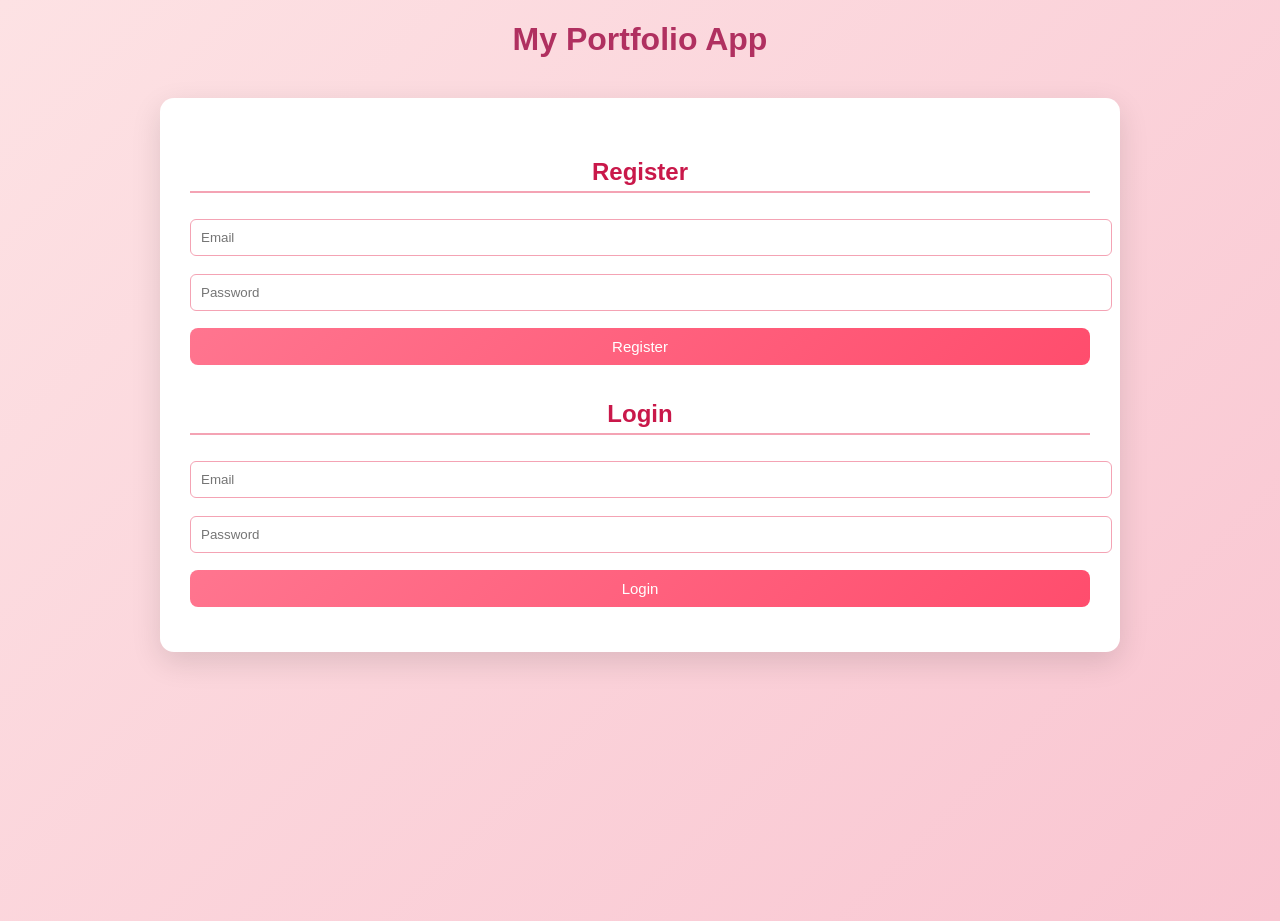
<file: frontend/index.html>
<!DOCTYPE html>
<html lang="en">
<head>
  <meta charset="UTF-8" />
  <meta name="viewport" content="width=device-width, initial-scale=1.0" />
  <title>Portfolio App</title>
  <link rel="stylesheet" href="style.css" />
</head>
<body>
  <h1>My Portfolio App</h1>

  <div class="container">
    <h2>Register</h2>
    <input type="email" id="regEmail" placeholder="Email" />
    <input type="password" id="regPassword" placeholder="Password" />
    <button onclick="register()">Register</button>
    <p id="regMsg"></p>

    <h2>Login</h2>
    <input type="email" id="loginEmail" placeholder="Email" />
    <input type="password" id="loginPassword" placeholder="Password" />
    <button onclick="login()">Login</button>
    <p id="loginMsg"></p>
  </div>

  <script src="script.js"></script>
</body>
</html>
</file>
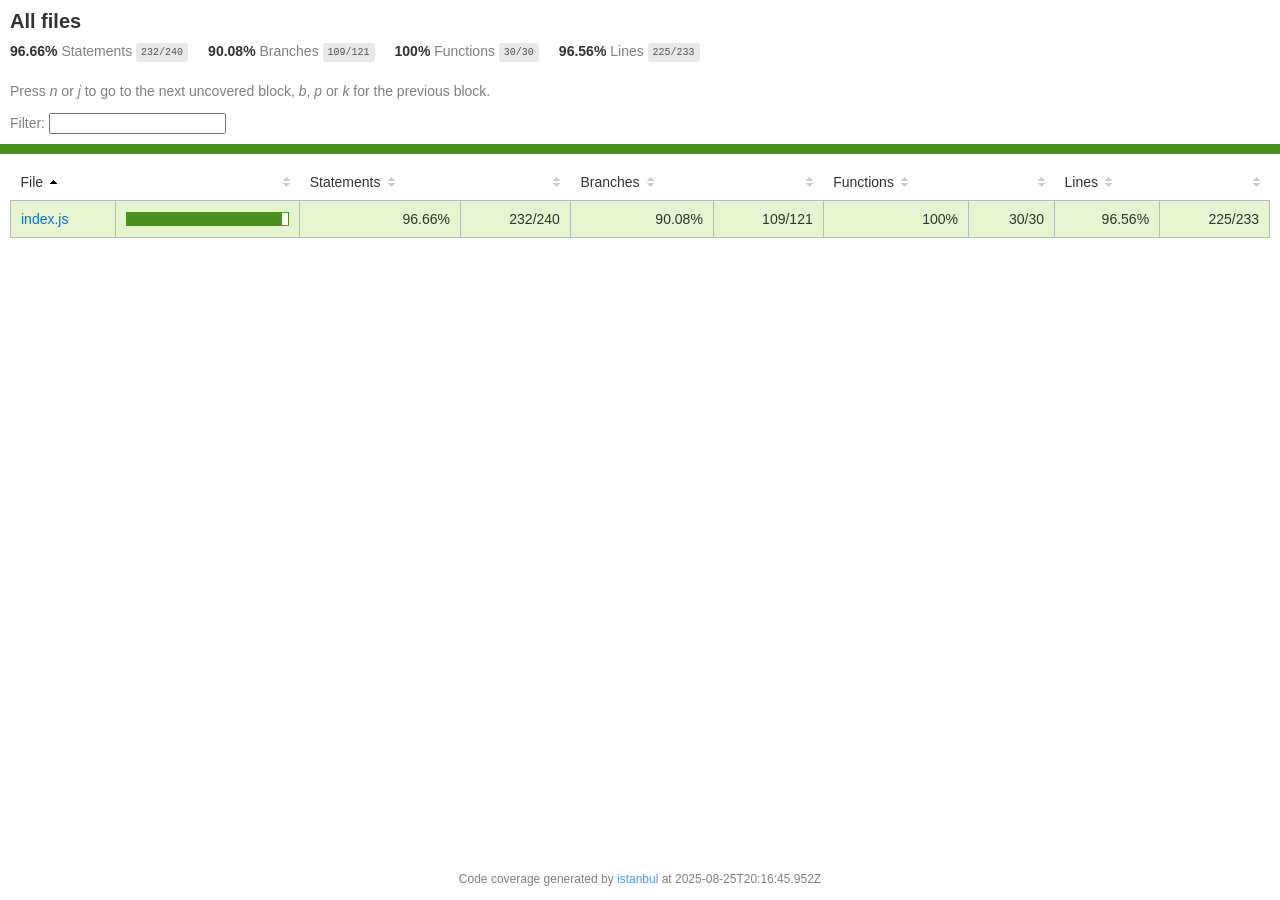
<file: backend/node_modules/kareem/coverage/lcov-report/index.html>
<!doctype html>
<html lang="en">

<head>
    <title>Code coverage report for All files</title>
    <meta charset="utf-8" />
    <link rel="stylesheet" href="prettify.css" />
    <link rel="stylesheet" href="base.css" />
    <link rel="shortcut icon" type="image/x-icon" href="favicon.png" />
    <meta name="viewport" content="width=device-width, initial-scale=1" />
    <style type='text/css'>
        .coverage-summary .sorter {
            background-image: url(sort-arrow-sprite.png);
        }
    </style>
</head>
    
<body>
<div class='wrapper'>
    <div class='pad1'>
        <h1>All files</h1>
        <div class='clearfix'>
            
            <div class='fl pad1y space-right2'>
                <span class="strong">96.66% </span>
                <span class="quiet">Statements</span>
                <span class='fraction'>232/240</span>
            </div>
        
            
            <div class='fl pad1y space-right2'>
                <span class="strong">90.08% </span>
                <span class="quiet">Branches</span>
                <span class='fraction'>109/121</span>
            </div>
        
            
            <div class='fl pad1y space-right2'>
                <span class="strong">100% </span>
                <span class="quiet">Functions</span>
                <span class='fraction'>30/30</span>
            </div>
        
            
            <div class='fl pad1y space-right2'>
                <span class="strong">96.56% </span>
                <span class="quiet">Lines</span>
                <span class='fraction'>225/233</span>
            </div>
        
            
        </div>
        <p class="quiet">
            Press <em>n</em> or <em>j</em> to go to the next uncovered block, <em>b</em>, <em>p</em> or <em>k</em> for the previous block.
        </p>
        <template id="filterTemplate">
            <div class="quiet">
                Filter:
                <input type="search" id="fileSearch">
            </div>
        </template>
    </div>
    <div class='status-line high'></div>
    <div class="pad1">
<table class="coverage-summary">
<thead>
<tr>
   <th data-col="file" data-fmt="html" data-html="true" class="file">File</th>
   <th data-col="pic" data-type="number" data-fmt="html" data-html="true" class="pic"></th>
   <th data-col="statements" data-type="number" data-fmt="pct" class="pct">Statements</th>
   <th data-col="statements_raw" data-type="number" data-fmt="html" class="abs"></th>
   <th data-col="branches" data-type="number" data-fmt="pct" class="pct">Branches</th>
   <th data-col="branches_raw" data-type="number" data-fmt="html" class="abs"></th>
   <th data-col="functions" data-type="number" data-fmt="pct" class="pct">Functions</th>
   <th data-col="functions_raw" data-type="number" data-fmt="html" class="abs"></th>
   <th data-col="lines" data-type="number" data-fmt="pct" class="pct">Lines</th>
   <th data-col="lines_raw" data-type="number" data-fmt="html" class="abs"></th>
</tr>
</thead>
<tbody><tr>
	<td class="file high" data-value="index.js"><a href="index.js.html">index.js</a></td>
	<td data-value="96.66" class="pic high">
	<div class="chart"><div class="cover-fill" style="width: 96%"></div><div class="cover-empty" style="width: 4%"></div></div>
	</td>
	<td data-value="96.66" class="pct high">96.66%</td>
	<td data-value="240" class="abs high">232/240</td>
	<td data-value="90.08" class="pct high">90.08%</td>
	<td data-value="121" class="abs high">109/121</td>
	<td data-value="100" class="pct high">100%</td>
	<td data-value="30" class="abs high">30/30</td>
	<td data-value="96.56" class="pct high">96.56%</td>
	<td data-value="233" class="abs high">225/233</td>
	</tr>

</tbody>
</table>
</div>
                <div class='push'></div><!-- for sticky footer -->
            </div><!-- /wrapper -->
            <div class='footer quiet pad2 space-top1 center small'>
                Code coverage generated by
                <a href="https://istanbul.js.org/" target="_blank" rel="noopener noreferrer">istanbul</a>
                at 2025-08-25T20:16:45.952Z
            </div>
        <script src="prettify.js"></script>
        <script>
            window.onload = function () {
                prettyPrint();
            };
        </script>
        <script src="sorter.js"></script>
        <script src="block-navigation.js"></script>
    </body>
</html>
</file>
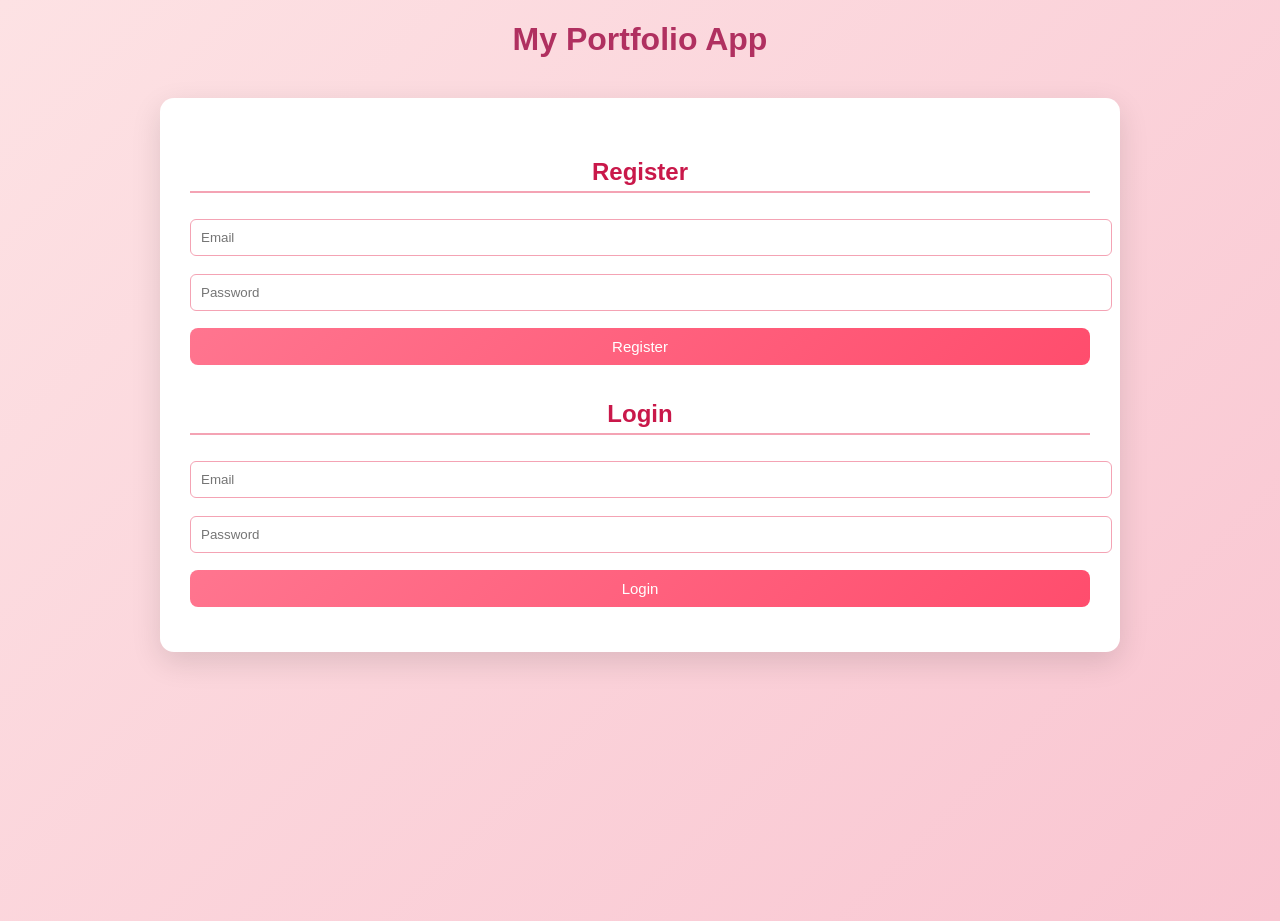
<file: frontend/portfolio.html>
<!DOCTYPE html>
<html>
<head>
  <title>My Portfolio</title>
  <link rel="stylesheet" href="style.css" />
</head>
<body>
  <h1>My Portfolio</h1>

  <p id="userEmail"></p>

  <section>
    <h2>👤 ABOUT ME</h2>
    <p>I am a Computer Science undergraduate at M S Ramaiah University of Applied Sciences, with a strong interest in full-stack development, artificial intelligence, and machine learning. I enjoy building practical, real-world applications that combine clean backend logic with meaningful user experiences.

I have hands-on experience developing AI-driven systems, machine learning models, and web applications, and I am particularly interested in using technology to solve socially impactful problems such as healthcare analytics and accessible legal assistance. I am continuously improving my problem-solving skills through coding platforms and real-world projects.</p>
  </section>

  <section>
  <h2>🛠️Skills</h2>

  <h3>Programming Languages</h3>
  <ul>
    <li>Python</li>
    <li>Java</li>
  </ul>

  <h3>Web Development</h3>
  <ul>
    <li>HTML, CSS, JavaScript</li>
    <li>ReactJS</li>
    <li>Flask</li>
  </ul>

  <h3>Databases</h3>
  <ul>
    <li>MySQL</li>
    <li>MongoDB</li>
  </ul>

  <h3>Machine Learning & AI</h3>
  <ul>
    <li>Scikit-learn, TensorFlow</li>
    <li>Regression, Decision Trees, Random Forest</li>
    <li>NLP, LLMs, LangChain</li>
  </ul>

  <h3>Core CS Fundamentals</h3>
  <ul>
    <li>Data Structures & Algorithms</li>
    <li>DBMS</li>
    <li>Operating Systems</li>
    <li>Computer Networks</li>
  </ul>

  <h3>Tools</h3>
  <ul>
    <li>VS Code</li>
    <li>Jupyter Notebook</li>
  </ul>
</section>

  <section>
  <h2>📂Projects</h2>

  <h3>AI-Powered Legal Advisor</h3>
  <p>
    A full-stack AI legal assistant designed to provide accessible legal guidance.
  </p>
  <ul>
    <li>
      Implemented a Retrieval-Augmented Generation (RAG) pipeline using
      InLegalBERT embeddings, FAISS vector search, and LangChain to retrieve
      relevant IPC sections.
    </li>
    <li>
      Built a deep-learning judgment prediction system using a Bi-GRU model
      (TensorFlow/Keras) for FIR and judgment outcome analysis.
    </li>
    <li>
      Integrated Google Gemini API for automated legal document generation,
      including petitions and bail applications.
    </li>
    <li>
      Developed a scalable Flask backend with Redis, multilingual support,
      secure file uploads, and real-time chatbot interaction.
    </li>
  </ul>

  <h3>Diabetes Prediction using Machine Learning</h3>
  <p>
    A machine learning project focused on healthcare outcome prediction.
  </p>
  <ul>
    <li>
      Built and evaluated a predictive model using the Pima Indians Diabetes
      Dataset.
    </li>
    <li>
      Performed data preprocessing, feature engineering, and feature selection
      to improve model performance.
    </li>
    <li>
      Trained an SVM model achieving 72.7% accuracy and 0.77 ROC-AUC.
    </li>
    <li>
      Conducted exploratory data analysis and data visualization using
      Matplotlib and Seaborn.
    </li>
  </ul>
</section>


  <button onclick="logout()">Logout</button>

  <script>
    const user = JSON.parse(localStorage.getItem("user"));
    if (!user) window.location.href = "index.html";

    document.getElementById("userEmail").innerText =
      "Logged in as: " + user.email;

    function logout() {
      localStorage.removeItem("user");
      window.location.href = "index.html";
    }
  </script>
</body>
</html>
</file>
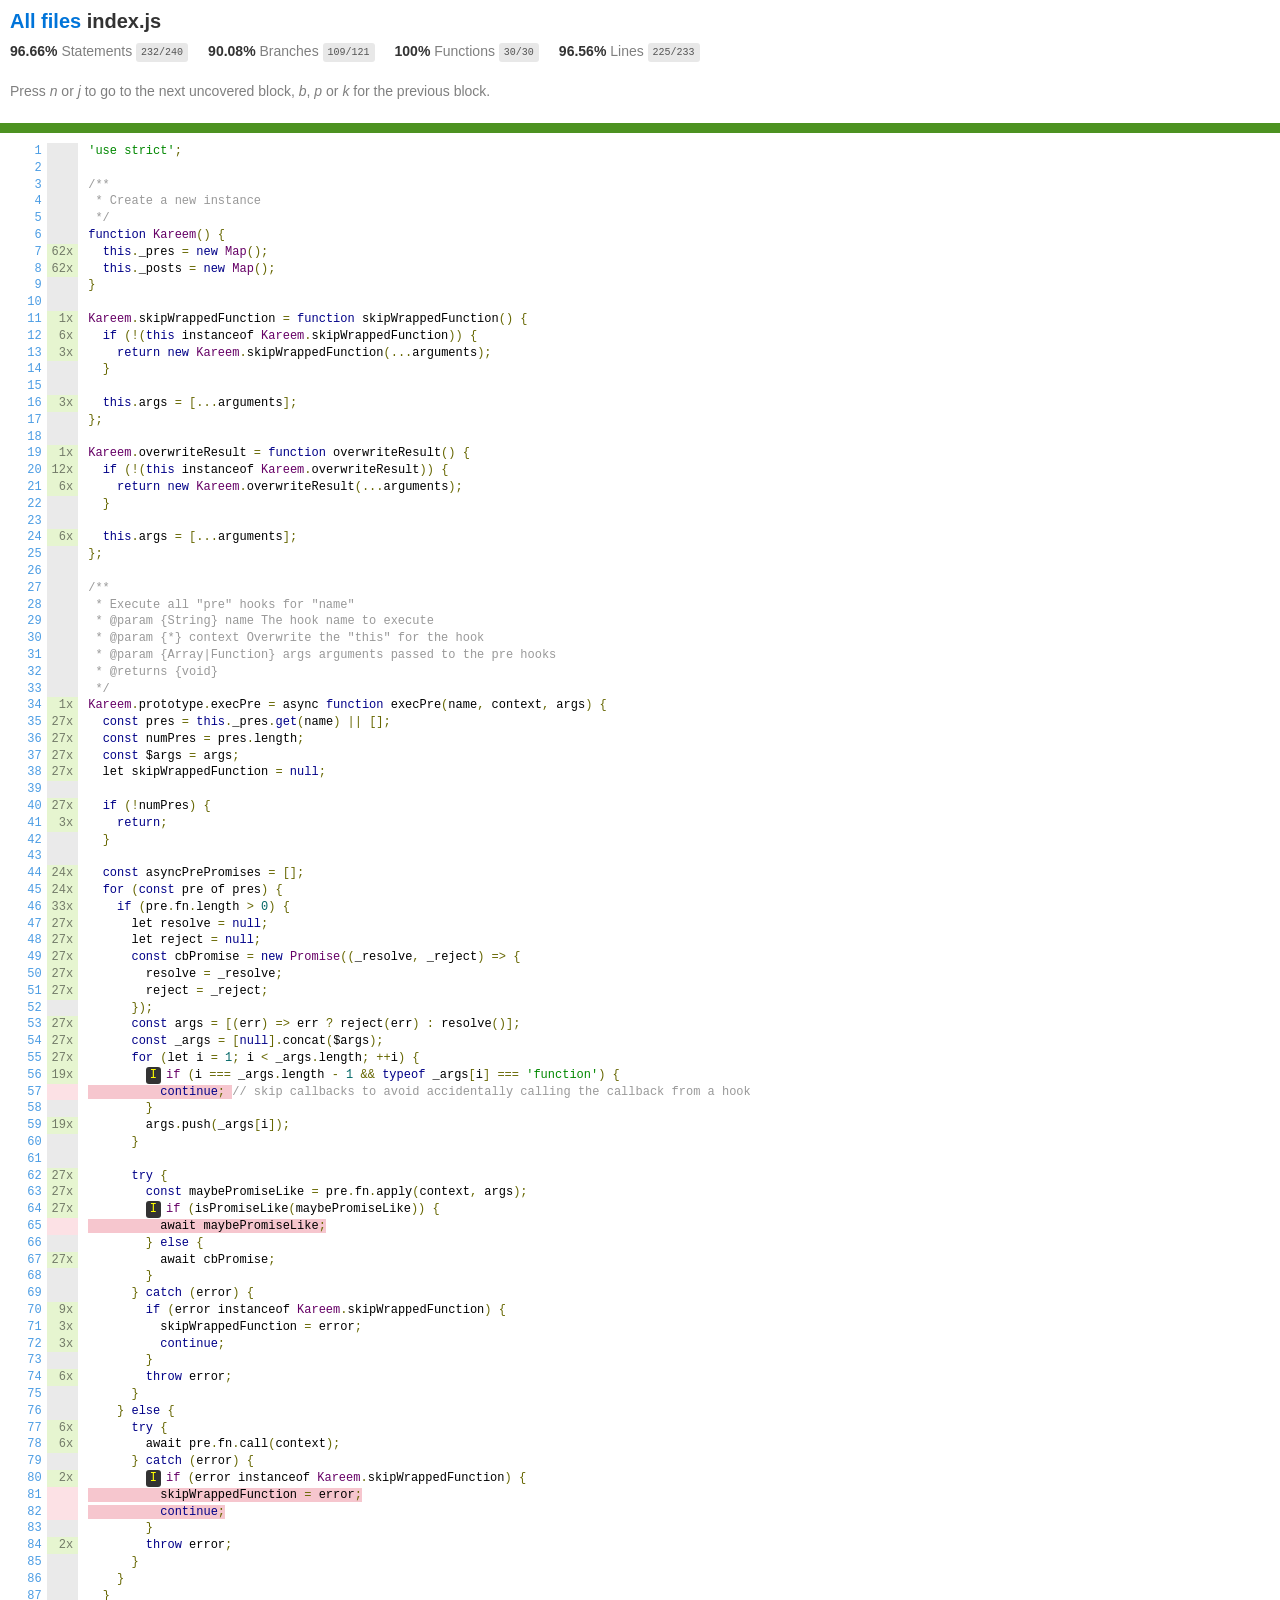
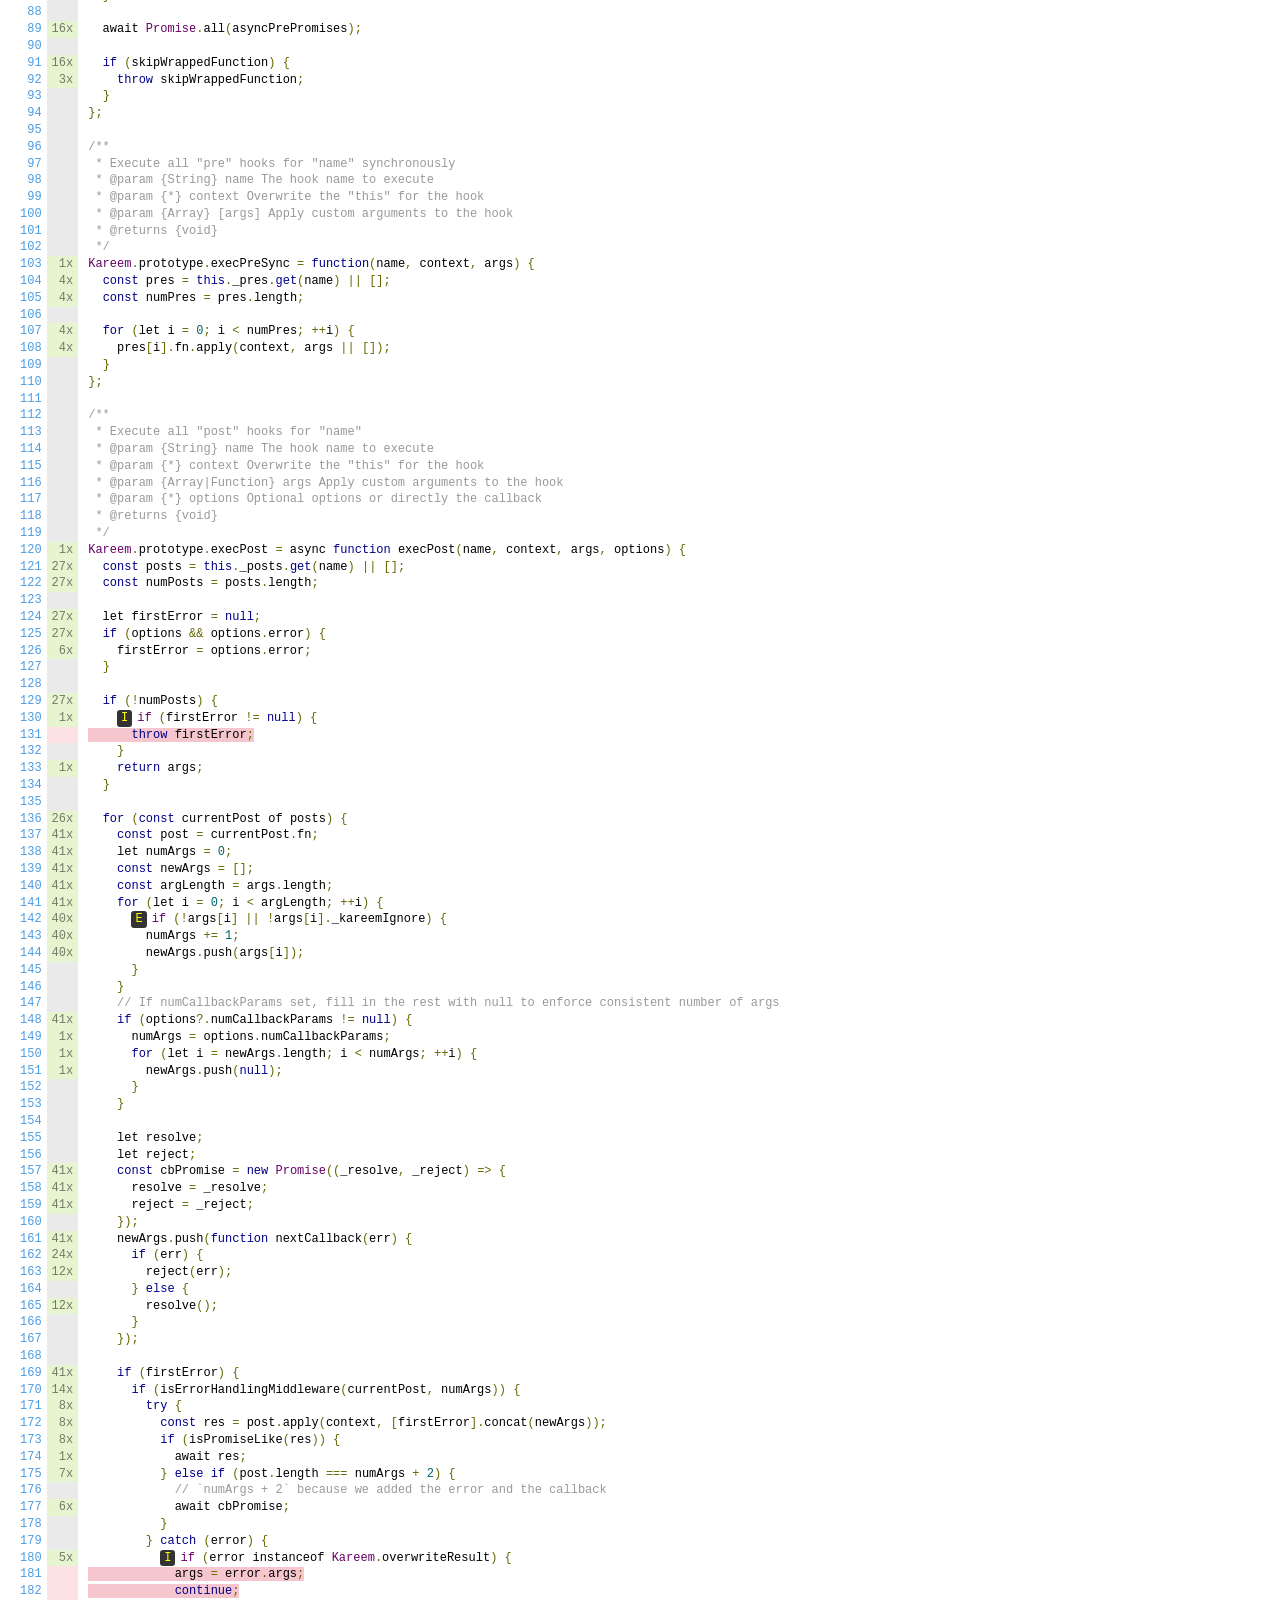
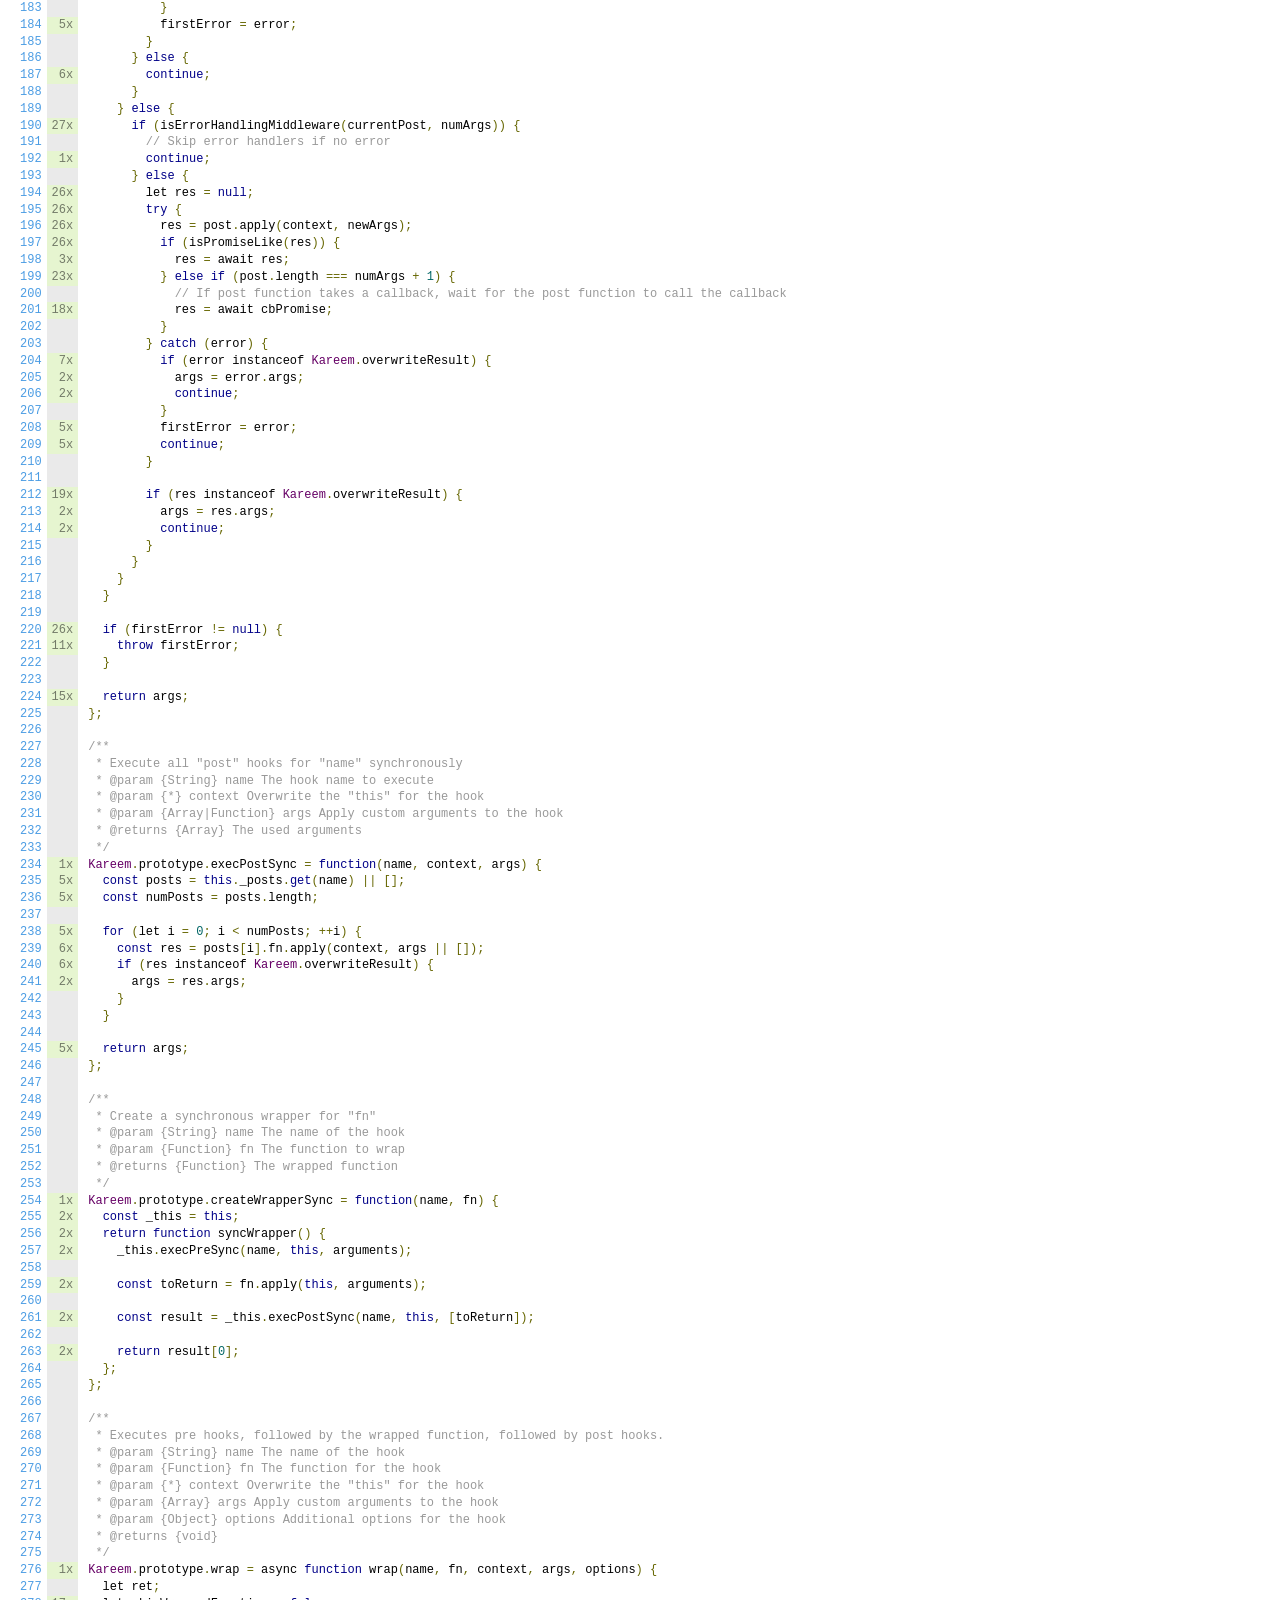
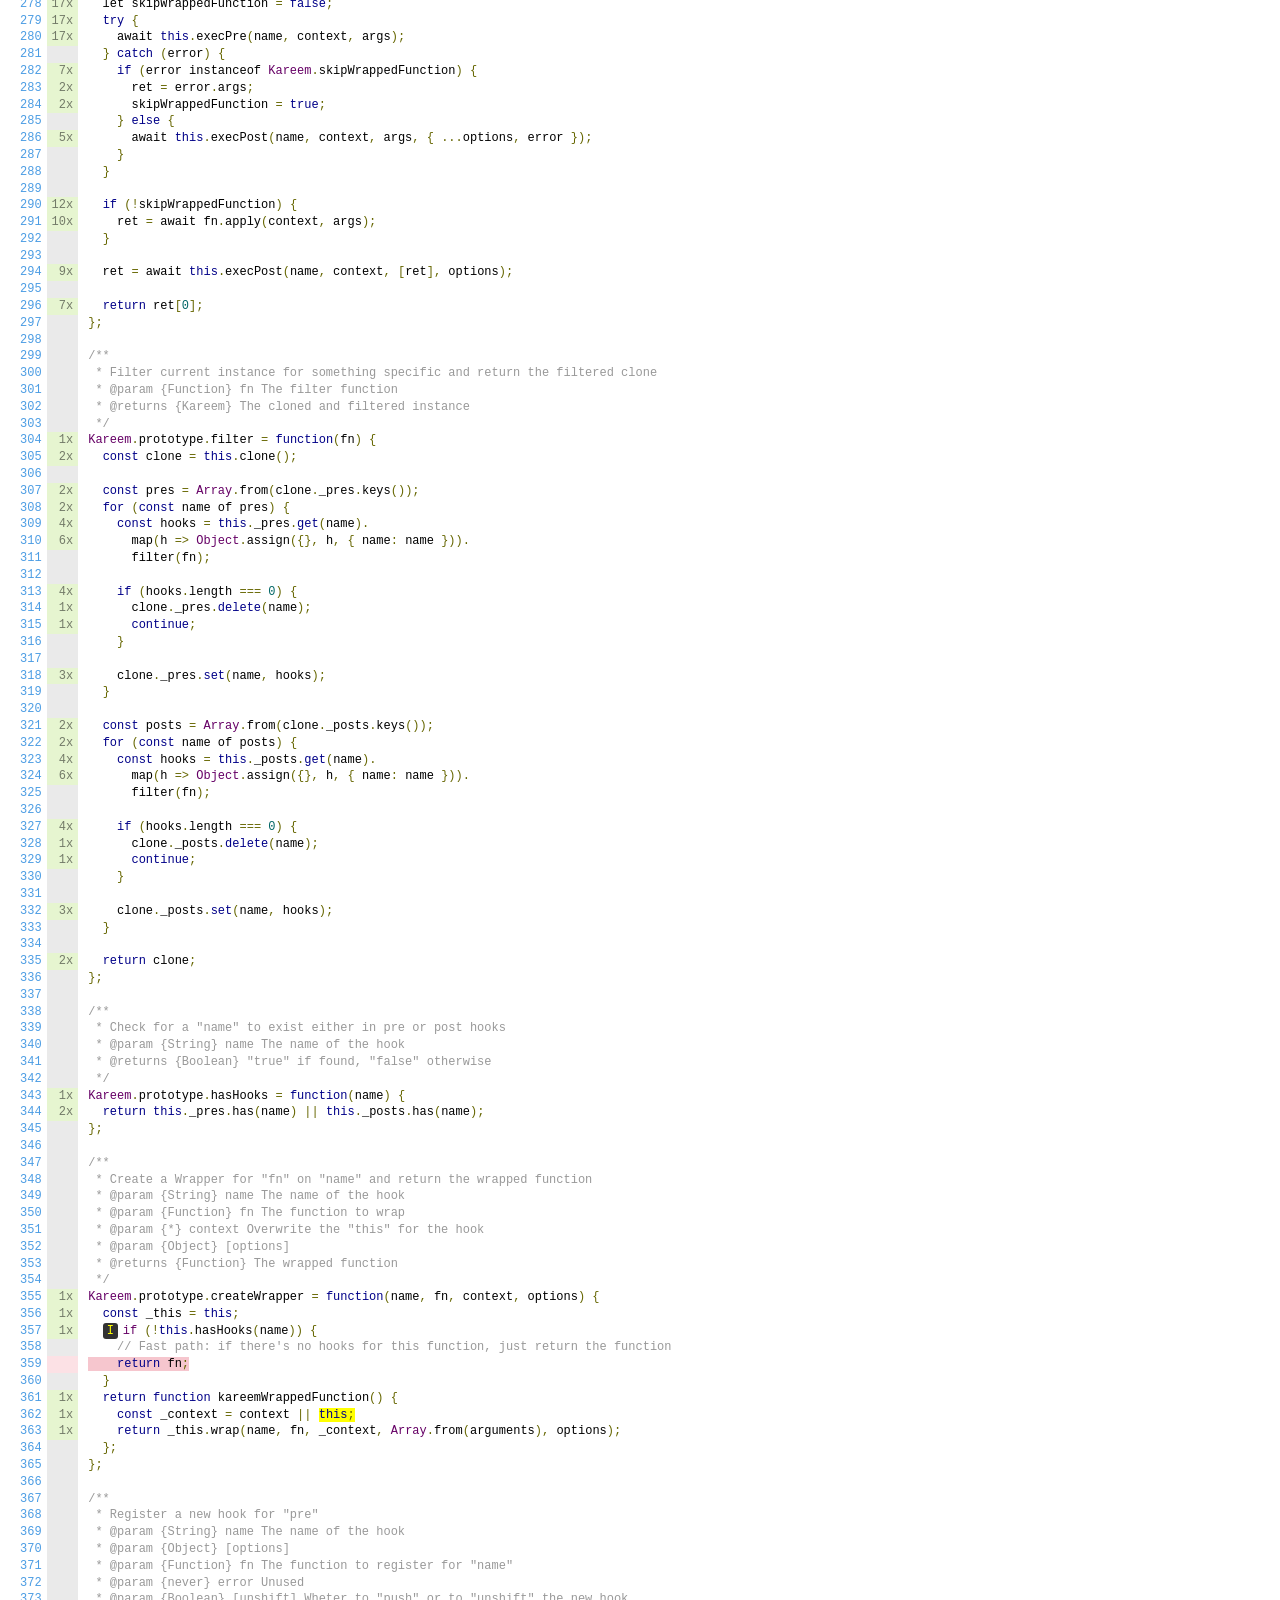
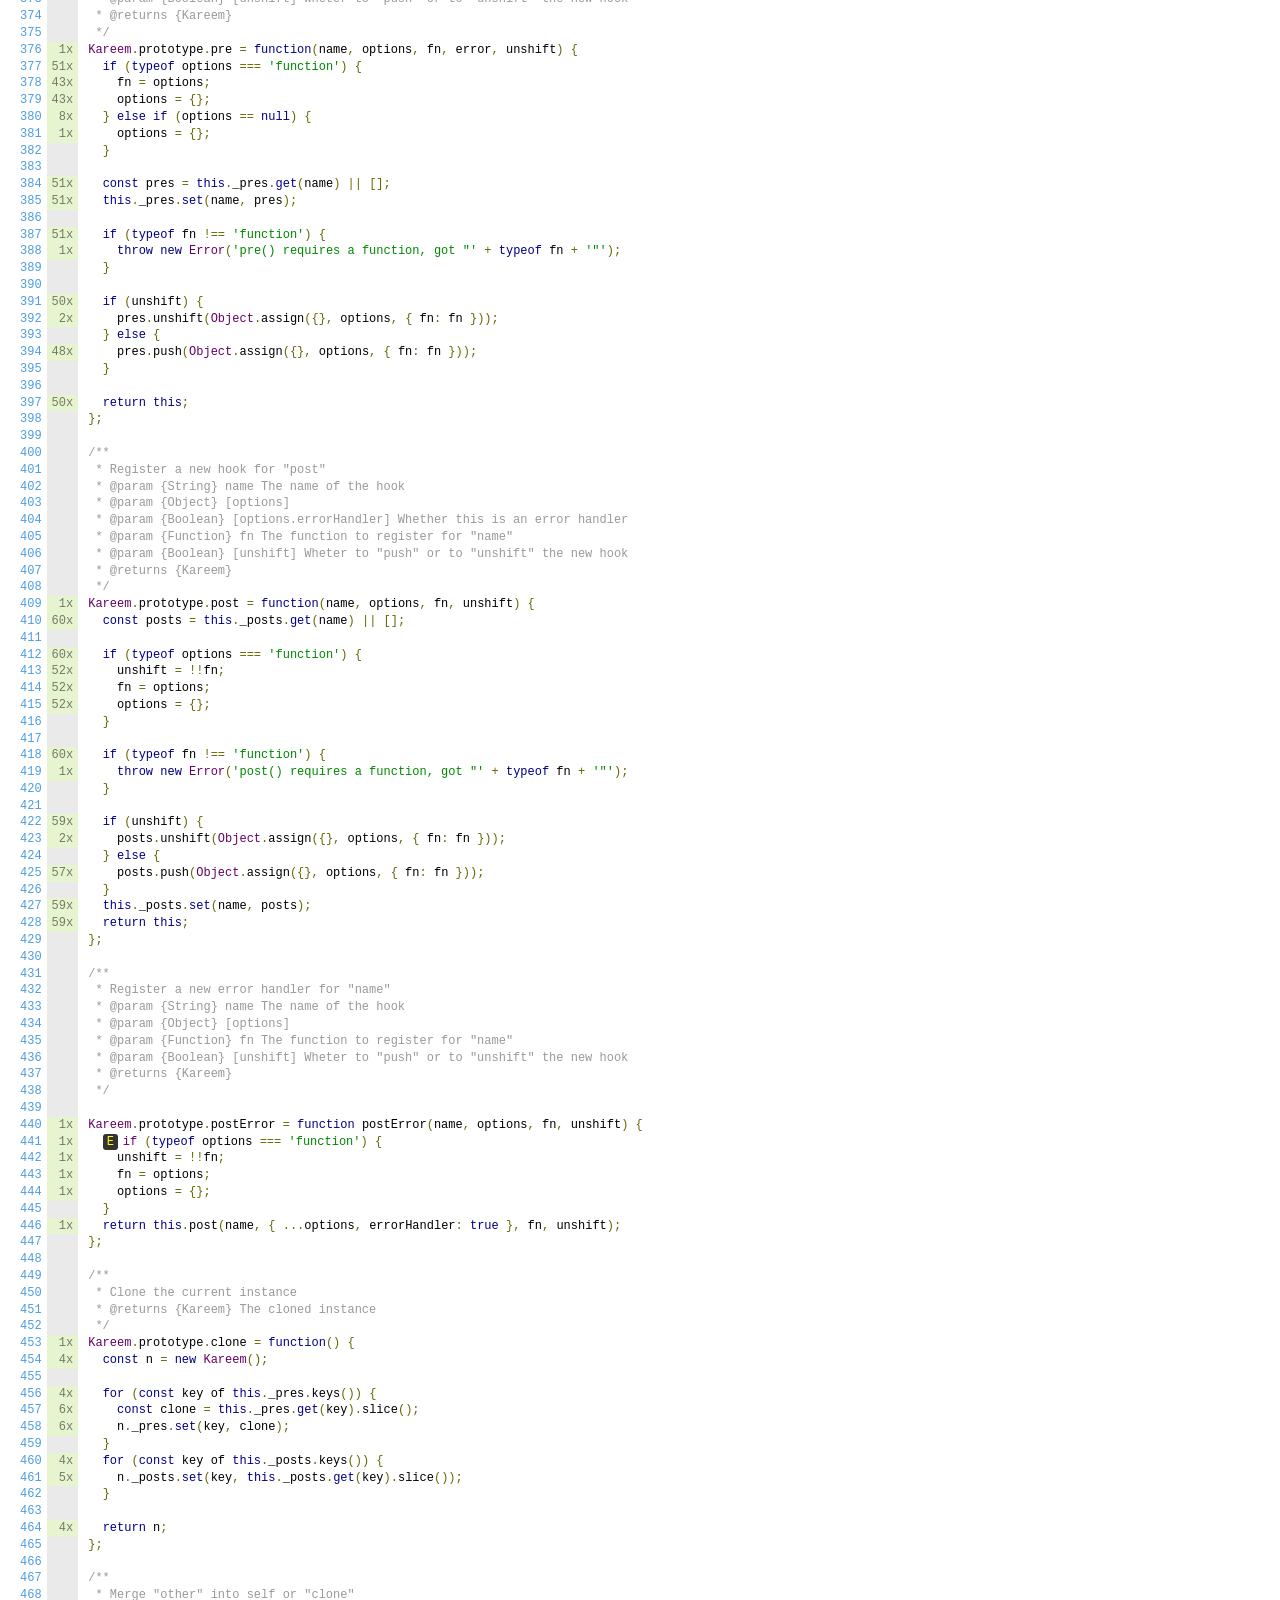
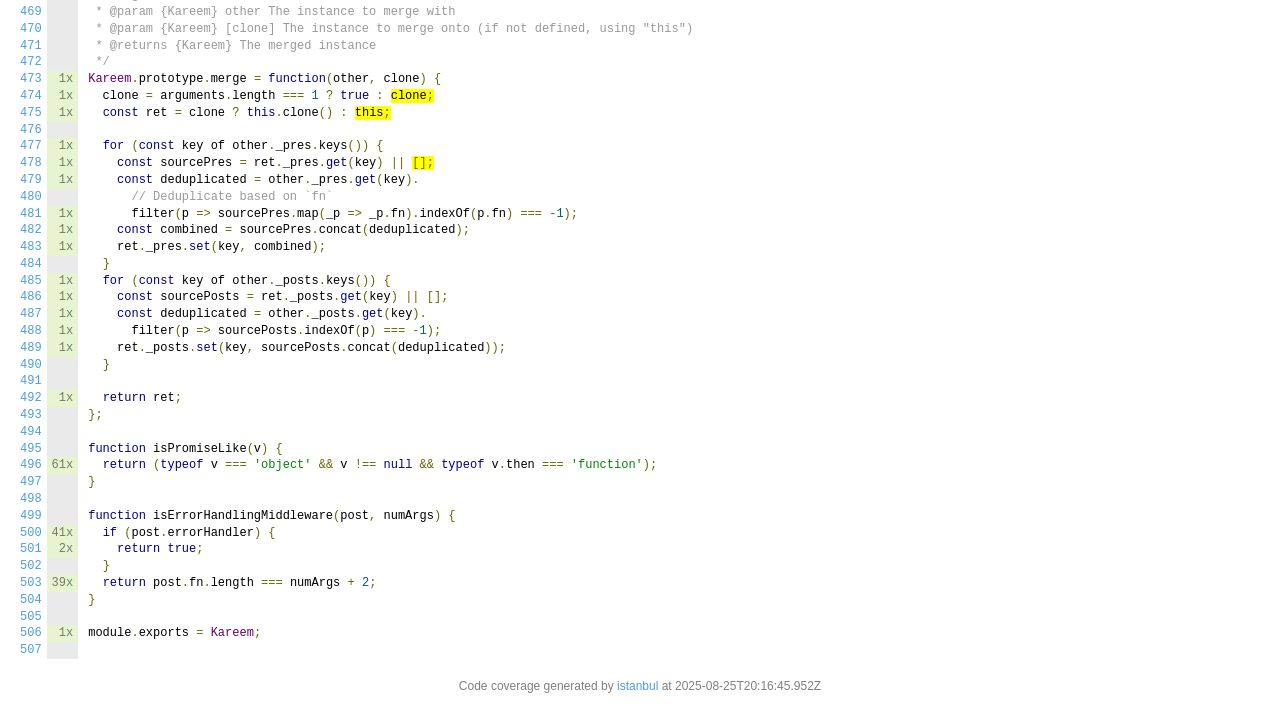
<file: backend/node_modules/kareem/coverage/lcov-report/index.js.html>
<!doctype html>
<html lang="en">

<head>
    <title>Code coverage report for index.js</title>
    <meta charset="utf-8" />
    <link rel="stylesheet" href="prettify.css" />
    <link rel="stylesheet" href="base.css" />
    <link rel="shortcut icon" type="image/x-icon" href="favicon.png" />
    <meta name="viewport" content="width=device-width, initial-scale=1" />
    <style type='text/css'>
        .coverage-summary .sorter {
            background-image: url(sort-arrow-sprite.png);
        }
    </style>
</head>
    
<body>
<div class='wrapper'>
    <div class='pad1'>
        <h1><a href="index.html">All files</a> index.js</h1>
        <div class='clearfix'>
            
            <div class='fl pad1y space-right2'>
                <span class="strong">96.66% </span>
                <span class="quiet">Statements</span>
                <span class='fraction'>232/240</span>
            </div>
        
            
            <div class='fl pad1y space-right2'>
                <span class="strong">90.08% </span>
                <span class="quiet">Branches</span>
                <span class='fraction'>109/121</span>
            </div>
        
            
            <div class='fl pad1y space-right2'>
                <span class="strong">100% </span>
                <span class="quiet">Functions</span>
                <span class='fraction'>30/30</span>
            </div>
        
            
            <div class='fl pad1y space-right2'>
                <span class="strong">96.56% </span>
                <span class="quiet">Lines</span>
                <span class='fraction'>225/233</span>
            </div>
        
            
        </div>
        <p class="quiet">
            Press <em>n</em> or <em>j</em> to go to the next uncovered block, <em>b</em>, <em>p</em> or <em>k</em> for the previous block.
        </p>
        <template id="filterTemplate">
            <div class="quiet">
                Filter:
                <input type="search" id="fileSearch">
            </div>
        </template>
    </div>
    <div class='status-line high'></div>
    <pre><table class="coverage">
<tr><td class="line-count quiet"><a name='L1'></a><a href='#L1'>1</a>
<a name='L2'></a><a href='#L2'>2</a>
<a name='L3'></a><a href='#L3'>3</a>
<a name='L4'></a><a href='#L4'>4</a>
<a name='L5'></a><a href='#L5'>5</a>
<a name='L6'></a><a href='#L6'>6</a>
<a name='L7'></a><a href='#L7'>7</a>
<a name='L8'></a><a href='#L8'>8</a>
<a name='L9'></a><a href='#L9'>9</a>
<a name='L10'></a><a href='#L10'>10</a>
<a name='L11'></a><a href='#L11'>11</a>
<a name='L12'></a><a href='#L12'>12</a>
<a name='L13'></a><a href='#L13'>13</a>
<a name='L14'></a><a href='#L14'>14</a>
<a name='L15'></a><a href='#L15'>15</a>
<a name='L16'></a><a href='#L16'>16</a>
<a name='L17'></a><a href='#L17'>17</a>
<a name='L18'></a><a href='#L18'>18</a>
<a name='L19'></a><a href='#L19'>19</a>
<a name='L20'></a><a href='#L20'>20</a>
<a name='L21'></a><a href='#L21'>21</a>
<a name='L22'></a><a href='#L22'>22</a>
<a name='L23'></a><a href='#L23'>23</a>
<a name='L24'></a><a href='#L24'>24</a>
<a name='L25'></a><a href='#L25'>25</a>
<a name='L26'></a><a href='#L26'>26</a>
<a name='L27'></a><a href='#L27'>27</a>
<a name='L28'></a><a href='#L28'>28</a>
<a name='L29'></a><a href='#L29'>29</a>
<a name='L30'></a><a href='#L30'>30</a>
<a name='L31'></a><a href='#L31'>31</a>
<a name='L32'></a><a href='#L32'>32</a>
<a name='L33'></a><a href='#L33'>33</a>
<a name='L34'></a><a href='#L34'>34</a>
<a name='L35'></a><a href='#L35'>35</a>
<a name='L36'></a><a href='#L36'>36</a>
<a name='L37'></a><a href='#L37'>37</a>
<a name='L38'></a><a href='#L38'>38</a>
<a name='L39'></a><a href='#L39'>39</a>
<a name='L40'></a><a href='#L40'>40</a>
<a name='L41'></a><a href='#L41'>41</a>
<a name='L42'></a><a href='#L42'>42</a>
<a name='L43'></a><a href='#L43'>43</a>
<a name='L44'></a><a href='#L44'>44</a>
<a name='L45'></a><a href='#L45'>45</a>
<a name='L46'></a><a href='#L46'>46</a>
<a name='L47'></a><a href='#L47'>47</a>
<a name='L48'></a><a href='#L48'>48</a>
<a name='L49'></a><a href='#L49'>49</a>
<a name='L50'></a><a href='#L50'>50</a>
<a name='L51'></a><a href='#L51'>51</a>
<a name='L52'></a><a href='#L52'>52</a>
<a name='L53'></a><a href='#L53'>53</a>
<a name='L54'></a><a href='#L54'>54</a>
<a name='L55'></a><a href='#L55'>55</a>
<a name='L56'></a><a href='#L56'>56</a>
<a name='L57'></a><a href='#L57'>57</a>
<a name='L58'></a><a href='#L58'>58</a>
<a name='L59'></a><a href='#L59'>59</a>
<a name='L60'></a><a href='#L60'>60</a>
<a name='L61'></a><a href='#L61'>61</a>
<a name='L62'></a><a href='#L62'>62</a>
<a name='L63'></a><a href='#L63'>63</a>
<a name='L64'></a><a href='#L64'>64</a>
<a name='L65'></a><a href='#L65'>65</a>
<a name='L66'></a><a href='#L66'>66</a>
<a name='L67'></a><a href='#L67'>67</a>
<a name='L68'></a><a href='#L68'>68</a>
<a name='L69'></a><a href='#L69'>69</a>
<a name='L70'></a><a href='#L70'>70</a>
<a name='L71'></a><a href='#L71'>71</a>
<a name='L72'></a><a href='#L72'>72</a>
<a name='L73'></a><a href='#L73'>73</a>
<a name='L74'></a><a href='#L74'>74</a>
<a name='L75'></a><a href='#L75'>75</a>
<a name='L76'></a><a href='#L76'>76</a>
<a name='L77'></a><a href='#L77'>77</a>
<a name='L78'></a><a href='#L78'>78</a>
<a name='L79'></a><a href='#L79'>79</a>
<a name='L80'></a><a href='#L80'>80</a>
<a name='L81'></a><a href='#L81'>81</a>
<a name='L82'></a><a href='#L82'>82</a>
<a name='L83'></a><a href='#L83'>83</a>
<a name='L84'></a><a href='#L84'>84</a>
<a name='L85'></a><a href='#L85'>85</a>
<a name='L86'></a><a href='#L86'>86</a>
<a name='L87'></a><a href='#L87'>87</a>
<a name='L88'></a><a href='#L88'>88</a>
<a name='L89'></a><a href='#L89'>89</a>
<a name='L90'></a><a href='#L90'>90</a>
<a name='L91'></a><a href='#L91'>91</a>
<a name='L92'></a><a href='#L92'>92</a>
<a name='L93'></a><a href='#L93'>93</a>
<a name='L94'></a><a href='#L94'>94</a>
<a name='L95'></a><a href='#L95'>95</a>
<a name='L96'></a><a href='#L96'>96</a>
<a name='L97'></a><a href='#L97'>97</a>
<a name='L98'></a><a href='#L98'>98</a>
<a name='L99'></a><a href='#L99'>99</a>
<a name='L100'></a><a href='#L100'>100</a>
<a name='L101'></a><a href='#L101'>101</a>
<a name='L102'></a><a href='#L102'>102</a>
<a name='L103'></a><a href='#L103'>103</a>
<a name='L104'></a><a href='#L104'>104</a>
<a name='L105'></a><a href='#L105'>105</a>
<a name='L106'></a><a href='#L106'>106</a>
<a name='L107'></a><a href='#L107'>107</a>
<a name='L108'></a><a href='#L108'>108</a>
<a name='L109'></a><a href='#L109'>109</a>
<a name='L110'></a><a href='#L110'>110</a>
<a name='L111'></a><a href='#L111'>111</a>
<a name='L112'></a><a href='#L112'>112</a>
<a name='L113'></a><a href='#L113'>113</a>
<a name='L114'></a><a href='#L114'>114</a>
<a name='L115'></a><a href='#L115'>115</a>
<a name='L116'></a><a href='#L116'>116</a>
<a name='L117'></a><a href='#L117'>117</a>
<a name='L118'></a><a href='#L118'>118</a>
<a name='L119'></a><a href='#L119'>119</a>
<a name='L120'></a><a href='#L120'>120</a>
<a name='L121'></a><a href='#L121'>121</a>
<a name='L122'></a><a href='#L122'>122</a>
<a name='L123'></a><a href='#L123'>123</a>
<a name='L124'></a><a href='#L124'>124</a>
<a name='L125'></a><a href='#L125'>125</a>
<a name='L126'></a><a href='#L126'>126</a>
<a name='L127'></a><a href='#L127'>127</a>
<a name='L128'></a><a href='#L128'>128</a>
<a name='L129'></a><a href='#L129'>129</a>
<a name='L130'></a><a href='#L130'>130</a>
<a name='L131'></a><a href='#L131'>131</a>
<a name='L132'></a><a href='#L132'>132</a>
<a name='L133'></a><a href='#L133'>133</a>
<a name='L134'></a><a href='#L134'>134</a>
<a name='L135'></a><a href='#L135'>135</a>
<a name='L136'></a><a href='#L136'>136</a>
<a name='L137'></a><a href='#L137'>137</a>
<a name='L138'></a><a href='#L138'>138</a>
<a name='L139'></a><a href='#L139'>139</a>
<a name='L140'></a><a href='#L140'>140</a>
<a name='L141'></a><a href='#L141'>141</a>
<a name='L142'></a><a href='#L142'>142</a>
<a name='L143'></a><a href='#L143'>143</a>
<a name='L144'></a><a href='#L144'>144</a>
<a name='L145'></a><a href='#L145'>145</a>
<a name='L146'></a><a href='#L146'>146</a>
<a name='L147'></a><a href='#L147'>147</a>
<a name='L148'></a><a href='#L148'>148</a>
<a name='L149'></a><a href='#L149'>149</a>
<a name='L150'></a><a href='#L150'>150</a>
<a name='L151'></a><a href='#L151'>151</a>
<a name='L152'></a><a href='#L152'>152</a>
<a name='L153'></a><a href='#L153'>153</a>
<a name='L154'></a><a href='#L154'>154</a>
<a name='L155'></a><a href='#L155'>155</a>
<a name='L156'></a><a href='#L156'>156</a>
<a name='L157'></a><a href='#L157'>157</a>
<a name='L158'></a><a href='#L158'>158</a>
<a name='L159'></a><a href='#L159'>159</a>
<a name='L160'></a><a href='#L160'>160</a>
<a name='L161'></a><a href='#L161'>161</a>
<a name='L162'></a><a href='#L162'>162</a>
<a name='L163'></a><a href='#L163'>163</a>
<a name='L164'></a><a href='#L164'>164</a>
<a name='L165'></a><a href='#L165'>165</a>
<a name='L166'></a><a href='#L166'>166</a>
<a name='L167'></a><a href='#L167'>167</a>
<a name='L168'></a><a href='#L168'>168</a>
<a name='L169'></a><a href='#L169'>169</a>
<a name='L170'></a><a href='#L170'>170</a>
<a name='L171'></a><a href='#L171'>171</a>
<a name='L172'></a><a href='#L172'>172</a>
<a name='L173'></a><a href='#L173'>173</a>
<a name='L174'></a><a href='#L174'>174</a>
<a name='L175'></a><a href='#L175'>175</a>
<a name='L176'></a><a href='#L176'>176</a>
<a name='L177'></a><a href='#L177'>177</a>
<a name='L178'></a><a href='#L178'>178</a>
<a name='L179'></a><a href='#L179'>179</a>
<a name='L180'></a><a href='#L180'>180</a>
<a name='L181'></a><a href='#L181'>181</a>
<a name='L182'></a><a href='#L182'>182</a>
<a name='L183'></a><a href='#L183'>183</a>
<a name='L184'></a><a href='#L184'>184</a>
<a name='L185'></a><a href='#L185'>185</a>
<a name='L186'></a><a href='#L186'>186</a>
<a name='L187'></a><a href='#L187'>187</a>
<a name='L188'></a><a href='#L188'>188</a>
<a name='L189'></a><a href='#L189'>189</a>
<a name='L190'></a><a href='#L190'>190</a>
<a name='L191'></a><a href='#L191'>191</a>
<a name='L192'></a><a href='#L192'>192</a>
<a name='L193'></a><a href='#L193'>193</a>
<a name='L194'></a><a href='#L194'>194</a>
<a name='L195'></a><a href='#L195'>195</a>
<a name='L196'></a><a href='#L196'>196</a>
<a name='L197'></a><a href='#L197'>197</a>
<a name='L198'></a><a href='#L198'>198</a>
<a name='L199'></a><a href='#L199'>199</a>
<a name='L200'></a><a href='#L200'>200</a>
<a name='L201'></a><a href='#L201'>201</a>
<a name='L202'></a><a href='#L202'>202</a>
<a name='L203'></a><a href='#L203'>203</a>
<a name='L204'></a><a href='#L204'>204</a>
<a name='L205'></a><a href='#L205'>205</a>
<a name='L206'></a><a href='#L206'>206</a>
<a name='L207'></a><a href='#L207'>207</a>
<a name='L208'></a><a href='#L208'>208</a>
<a name='L209'></a><a href='#L209'>209</a>
<a name='L210'></a><a href='#L210'>210</a>
<a name='L211'></a><a href='#L211'>211</a>
<a name='L212'></a><a href='#L212'>212</a>
<a name='L213'></a><a href='#L213'>213</a>
<a name='L214'></a><a href='#L214'>214</a>
<a name='L215'></a><a href='#L215'>215</a>
<a name='L216'></a><a href='#L216'>216</a>
<a name='L217'></a><a href='#L217'>217</a>
<a name='L218'></a><a href='#L218'>218</a>
<a name='L219'></a><a href='#L219'>219</a>
<a name='L220'></a><a href='#L220'>220</a>
<a name='L221'></a><a href='#L221'>221</a>
<a name='L222'></a><a href='#L222'>222</a>
<a name='L223'></a><a href='#L223'>223</a>
<a name='L224'></a><a href='#L224'>224</a>
<a name='L225'></a><a href='#L225'>225</a>
<a name='L226'></a><a href='#L226'>226</a>
<a name='L227'></a><a href='#L227'>227</a>
<a name='L228'></a><a href='#L228'>228</a>
<a name='L229'></a><a href='#L229'>229</a>
<a name='L230'></a><a href='#L230'>230</a>
<a name='L231'></a><a href='#L231'>231</a>
<a name='L232'></a><a href='#L232'>232</a>
<a name='L233'></a><a href='#L233'>233</a>
<a name='L234'></a><a href='#L234'>234</a>
<a name='L235'></a><a href='#L235'>235</a>
<a name='L236'></a><a href='#L236'>236</a>
<a name='L237'></a><a href='#L237'>237</a>
<a name='L238'></a><a href='#L238'>238</a>
<a name='L239'></a><a href='#L239'>239</a>
<a name='L240'></a><a href='#L240'>240</a>
<a name='L241'></a><a href='#L241'>241</a>
<a name='L242'></a><a href='#L242'>242</a>
<a name='L243'></a><a href='#L243'>243</a>
<a name='L244'></a><a href='#L244'>244</a>
<a name='L245'></a><a href='#L245'>245</a>
<a name='L246'></a><a href='#L246'>246</a>
<a name='L247'></a><a href='#L247'>247</a>
<a name='L248'></a><a href='#L248'>248</a>
<a name='L249'></a><a href='#L249'>249</a>
<a name='L250'></a><a href='#L250'>250</a>
<a name='L251'></a><a href='#L251'>251</a>
<a name='L252'></a><a href='#L252'>252</a>
<a name='L253'></a><a href='#L253'>253</a>
<a name='L254'></a><a href='#L254'>254</a>
<a name='L255'></a><a href='#L255'>255</a>
<a name='L256'></a><a href='#L256'>256</a>
<a name='L257'></a><a href='#L257'>257</a>
<a name='L258'></a><a href='#L258'>258</a>
<a name='L259'></a><a href='#L259'>259</a>
<a name='L260'></a><a href='#L260'>260</a>
<a name='L261'></a><a href='#L261'>261</a>
<a name='L262'></a><a href='#L262'>262</a>
<a name='L263'></a><a href='#L263'>263</a>
<a name='L264'></a><a href='#L264'>264</a>
<a name='L265'></a><a href='#L265'>265</a>
<a name='L266'></a><a href='#L266'>266</a>
<a name='L267'></a><a href='#L267'>267</a>
<a name='L268'></a><a href='#L268'>268</a>
<a name='L269'></a><a href='#L269'>269</a>
<a name='L270'></a><a href='#L270'>270</a>
<a name='L271'></a><a href='#L271'>271</a>
<a name='L272'></a><a href='#L272'>272</a>
<a name='L273'></a><a href='#L273'>273</a>
<a name='L274'></a><a href='#L274'>274</a>
<a name='L275'></a><a href='#L275'>275</a>
<a name='L276'></a><a href='#L276'>276</a>
<a name='L277'></a><a href='#L277'>277</a>
<a name='L278'></a><a href='#L278'>278</a>
<a name='L279'></a><a href='#L279'>279</a>
<a name='L280'></a><a href='#L280'>280</a>
<a name='L281'></a><a href='#L281'>281</a>
<a name='L282'></a><a href='#L282'>282</a>
<a name='L283'></a><a href='#L283'>283</a>
<a name='L284'></a><a href='#L284'>284</a>
<a name='L285'></a><a href='#L285'>285</a>
<a name='L286'></a><a href='#L286'>286</a>
<a name='L287'></a><a href='#L287'>287</a>
<a name='L288'></a><a href='#L288'>288</a>
<a name='L289'></a><a href='#L289'>289</a>
<a name='L290'></a><a href='#L290'>290</a>
<a name='L291'></a><a href='#L291'>291</a>
<a name='L292'></a><a href='#L292'>292</a>
<a name='L293'></a><a href='#L293'>293</a>
<a name='L294'></a><a href='#L294'>294</a>
<a name='L295'></a><a href='#L295'>295</a>
<a name='L296'></a><a href='#L296'>296</a>
<a name='L297'></a><a href='#L297'>297</a>
<a name='L298'></a><a href='#L298'>298</a>
<a name='L299'></a><a href='#L299'>299</a>
<a name='L300'></a><a href='#L300'>300</a>
<a name='L301'></a><a href='#L301'>301</a>
<a name='L302'></a><a href='#L302'>302</a>
<a name='L303'></a><a href='#L303'>303</a>
<a name='L304'></a><a href='#L304'>304</a>
<a name='L305'></a><a href='#L305'>305</a>
<a name='L306'></a><a href='#L306'>306</a>
<a name='L307'></a><a href='#L307'>307</a>
<a name='L308'></a><a href='#L308'>308</a>
<a name='L309'></a><a href='#L309'>309</a>
<a name='L310'></a><a href='#L310'>310</a>
<a name='L311'></a><a href='#L311'>311</a>
<a name='L312'></a><a href='#L312'>312</a>
<a name='L313'></a><a href='#L313'>313</a>
<a name='L314'></a><a href='#L314'>314</a>
<a name='L315'></a><a href='#L315'>315</a>
<a name='L316'></a><a href='#L316'>316</a>
<a name='L317'></a><a href='#L317'>317</a>
<a name='L318'></a><a href='#L318'>318</a>
<a name='L319'></a><a href='#L319'>319</a>
<a name='L320'></a><a href='#L320'>320</a>
<a name='L321'></a><a href='#L321'>321</a>
<a name='L322'></a><a href='#L322'>322</a>
<a name='L323'></a><a href='#L323'>323</a>
<a name='L324'></a><a href='#L324'>324</a>
<a name='L325'></a><a href='#L325'>325</a>
<a name='L326'></a><a href='#L326'>326</a>
<a name='L327'></a><a href='#L327'>327</a>
<a name='L328'></a><a href='#L328'>328</a>
<a name='L329'></a><a href='#L329'>329</a>
<a name='L330'></a><a href='#L330'>330</a>
<a name='L331'></a><a href='#L331'>331</a>
<a name='L332'></a><a href='#L332'>332</a>
<a name='L333'></a><a href='#L333'>333</a>
<a name='L334'></a><a href='#L334'>334</a>
<a name='L335'></a><a href='#L335'>335</a>
<a name='L336'></a><a href='#L336'>336</a>
<a name='L337'></a><a href='#L337'>337</a>
<a name='L338'></a><a href='#L338'>338</a>
<a name='L339'></a><a href='#L339'>339</a>
<a name='L340'></a><a href='#L340'>340</a>
<a name='L341'></a><a href='#L341'>341</a>
<a name='L342'></a><a href='#L342'>342</a>
<a name='L343'></a><a href='#L343'>343</a>
<a name='L344'></a><a href='#L344'>344</a>
<a name='L345'></a><a href='#L345'>345</a>
<a name='L346'></a><a href='#L346'>346</a>
<a name='L347'></a><a href='#L347'>347</a>
<a name='L348'></a><a href='#L348'>348</a>
<a name='L349'></a><a href='#L349'>349</a>
<a name='L350'></a><a href='#L350'>350</a>
<a name='L351'></a><a href='#L351'>351</a>
<a name='L352'></a><a href='#L352'>352</a>
<a name='L353'></a><a href='#L353'>353</a>
<a name='L354'></a><a href='#L354'>354</a>
<a name='L355'></a><a href='#L355'>355</a>
<a name='L356'></a><a href='#L356'>356</a>
<a name='L357'></a><a href='#L357'>357</a>
<a name='L358'></a><a href='#L358'>358</a>
<a name='L359'></a><a href='#L359'>359</a>
<a name='L360'></a><a href='#L360'>360</a>
<a name='L361'></a><a href='#L361'>361</a>
<a name='L362'></a><a href='#L362'>362</a>
<a name='L363'></a><a href='#L363'>363</a>
<a name='L364'></a><a href='#L364'>364</a>
<a name='L365'></a><a href='#L365'>365</a>
<a name='L366'></a><a href='#L366'>366</a>
<a name='L367'></a><a href='#L367'>367</a>
<a name='L368'></a><a href='#L368'>368</a>
<a name='L369'></a><a href='#L369'>369</a>
<a name='L370'></a><a href='#L370'>370</a>
<a name='L371'></a><a href='#L371'>371</a>
<a name='L372'></a><a href='#L372'>372</a>
<a name='L373'></a><a href='#L373'>373</a>
<a name='L374'></a><a href='#L374'>374</a>
<a name='L375'></a><a href='#L375'>375</a>
<a name='L376'></a><a href='#L376'>376</a>
<a name='L377'></a><a href='#L377'>377</a>
<a name='L378'></a><a href='#L378'>378</a>
<a name='L379'></a><a href='#L379'>379</a>
<a name='L380'></a><a href='#L380'>380</a>
<a name='L381'></a><a href='#L381'>381</a>
<a name='L382'></a><a href='#L382'>382</a>
<a name='L383'></a><a href='#L383'>383</a>
<a name='L384'></a><a href='#L384'>384</a>
<a name='L385'></a><a href='#L385'>385</a>
<a name='L386'></a><a href='#L386'>386</a>
<a name='L387'></a><a href='#L387'>387</a>
<a name='L388'></a><a href='#L388'>388</a>
<a name='L389'></a><a href='#L389'>389</a>
<a name='L390'></a><a href='#L390'>390</a>
<a name='L391'></a><a href='#L391'>391</a>
<a name='L392'></a><a href='#L392'>392</a>
<a name='L393'></a><a href='#L393'>393</a>
<a name='L394'></a><a href='#L394'>394</a>
<a name='L395'></a><a href='#L395'>395</a>
<a name='L396'></a><a href='#L396'>396</a>
<a name='L397'></a><a href='#L397'>397</a>
<a name='L398'></a><a href='#L398'>398</a>
<a name='L399'></a><a href='#L399'>399</a>
<a name='L400'></a><a href='#L400'>400</a>
<a name='L401'></a><a href='#L401'>401</a>
<a name='L402'></a><a href='#L402'>402</a>
<a name='L403'></a><a href='#L403'>403</a>
<a name='L404'></a><a href='#L404'>404</a>
<a name='L405'></a><a href='#L405'>405</a>
<a name='L406'></a><a href='#L406'>406</a>
<a name='L407'></a><a href='#L407'>407</a>
<a name='L408'></a><a href='#L408'>408</a>
<a name='L409'></a><a href='#L409'>409</a>
<a name='L410'></a><a href='#L410'>410</a>
<a name='L411'></a><a href='#L411'>411</a>
<a name='L412'></a><a href='#L412'>412</a>
<a name='L413'></a><a href='#L413'>413</a>
<a name='L414'></a><a href='#L414'>414</a>
<a name='L415'></a><a href='#L415'>415</a>
<a name='L416'></a><a href='#L416'>416</a>
<a name='L417'></a><a href='#L417'>417</a>
<a name='L418'></a><a href='#L418'>418</a>
<a name='L419'></a><a href='#L419'>419</a>
<a name='L420'></a><a href='#L420'>420</a>
<a name='L421'></a><a href='#L421'>421</a>
<a name='L422'></a><a href='#L422'>422</a>
<a name='L423'></a><a href='#L423'>423</a>
<a name='L424'></a><a href='#L424'>424</a>
<a name='L425'></a><a href='#L425'>425</a>
<a name='L426'></a><a href='#L426'>426</a>
<a name='L427'></a><a href='#L427'>427</a>
<a name='L428'></a><a href='#L428'>428</a>
<a name='L429'></a><a href='#L429'>429</a>
<a name='L430'></a><a href='#L430'>430</a>
<a name='L431'></a><a href='#L431'>431</a>
<a name='L432'></a><a href='#L432'>432</a>
<a name='L433'></a><a href='#L433'>433</a>
<a name='L434'></a><a href='#L434'>434</a>
<a name='L435'></a><a href='#L435'>435</a>
<a name='L436'></a><a href='#L436'>436</a>
<a name='L437'></a><a href='#L437'>437</a>
<a name='L438'></a><a href='#L438'>438</a>
<a name='L439'></a><a href='#L439'>439</a>
<a name='L440'></a><a href='#L440'>440</a>
<a name='L441'></a><a href='#L441'>441</a>
<a name='L442'></a><a href='#L442'>442</a>
<a name='L443'></a><a href='#L443'>443</a>
<a name='L444'></a><a href='#L444'>444</a>
<a name='L445'></a><a href='#L445'>445</a>
<a name='L446'></a><a href='#L446'>446</a>
<a name='L447'></a><a href='#L447'>447</a>
<a name='L448'></a><a href='#L448'>448</a>
<a name='L449'></a><a href='#L449'>449</a>
<a name='L450'></a><a href='#L450'>450</a>
<a name='L451'></a><a href='#L451'>451</a>
<a name='L452'></a><a href='#L452'>452</a>
<a name='L453'></a><a href='#L453'>453</a>
<a name='L454'></a><a href='#L454'>454</a>
<a name='L455'></a><a href='#L455'>455</a>
<a name='L456'></a><a href='#L456'>456</a>
<a name='L457'></a><a href='#L457'>457</a>
<a name='L458'></a><a href='#L458'>458</a>
<a name='L459'></a><a href='#L459'>459</a>
<a name='L460'></a><a href='#L460'>460</a>
<a name='L461'></a><a href='#L461'>461</a>
<a name='L462'></a><a href='#L462'>462</a>
<a name='L463'></a><a href='#L463'>463</a>
<a name='L464'></a><a href='#L464'>464</a>
<a name='L465'></a><a href='#L465'>465</a>
<a name='L466'></a><a href='#L466'>466</a>
<a name='L467'></a><a href='#L467'>467</a>
<a name='L468'></a><a href='#L468'>468</a>
<a name='L469'></a><a href='#L469'>469</a>
<a name='L470'></a><a href='#L470'>470</a>
<a name='L471'></a><a href='#L471'>471</a>
<a name='L472'></a><a href='#L472'>472</a>
<a name='L473'></a><a href='#L473'>473</a>
<a name='L474'></a><a href='#L474'>474</a>
<a name='L475'></a><a href='#L475'>475</a>
<a name='L476'></a><a href='#L476'>476</a>
<a name='L477'></a><a href='#L477'>477</a>
<a name='L478'></a><a href='#L478'>478</a>
<a name='L479'></a><a href='#L479'>479</a>
<a name='L480'></a><a href='#L480'>480</a>
<a name='L481'></a><a href='#L481'>481</a>
<a name='L482'></a><a href='#L482'>482</a>
<a name='L483'></a><a href='#L483'>483</a>
<a name='L484'></a><a href='#L484'>484</a>
<a name='L485'></a><a href='#L485'>485</a>
<a name='L486'></a><a href='#L486'>486</a>
<a name='L487'></a><a href='#L487'>487</a>
<a name='L488'></a><a href='#L488'>488</a>
<a name='L489'></a><a href='#L489'>489</a>
<a name='L490'></a><a href='#L490'>490</a>
<a name='L491'></a><a href='#L491'>491</a>
<a name='L492'></a><a href='#L492'>492</a>
<a name='L493'></a><a href='#L493'>493</a>
<a name='L494'></a><a href='#L494'>494</a>
<a name='L495'></a><a href='#L495'>495</a>
<a name='L496'></a><a href='#L496'>496</a>
<a name='L497'></a><a href='#L497'>497</a>
<a name='L498'></a><a href='#L498'>498</a>
<a name='L499'></a><a href='#L499'>499</a>
<a name='L500'></a><a href='#L500'>500</a>
<a name='L501'></a><a href='#L501'>501</a>
<a name='L502'></a><a href='#L502'>502</a>
<a name='L503'></a><a href='#L503'>503</a>
<a name='L504'></a><a href='#L504'>504</a>
<a name='L505'></a><a href='#L505'>505</a>
<a name='L506'></a><a href='#L506'>506</a>
<a name='L507'></a><a href='#L507'>507</a></td><td class="line-coverage quiet"><span class="cline-any cline-neutral">&nbsp;</span>
<span class="cline-any cline-neutral">&nbsp;</span>
<span class="cline-any cline-neutral">&nbsp;</span>
<span class="cline-any cline-neutral">&nbsp;</span>
<span class="cline-any cline-neutral">&nbsp;</span>
<span class="cline-any cline-neutral">&nbsp;</span>
<span class="cline-any cline-yes">62x</span>
<span class="cline-any cline-yes">62x</span>
<span class="cline-any cline-neutral">&nbsp;</span>
<span class="cline-any cline-neutral">&nbsp;</span>
<span class="cline-any cline-yes">1x</span>
<span class="cline-any cline-yes">6x</span>
<span class="cline-any cline-yes">3x</span>
<span class="cline-any cline-neutral">&nbsp;</span>
<span class="cline-any cline-neutral">&nbsp;</span>
<span class="cline-any cline-yes">3x</span>
<span class="cline-any cline-neutral">&nbsp;</span>
<span class="cline-any cline-neutral">&nbsp;</span>
<span class="cline-any cline-yes">1x</span>
<span class="cline-any cline-yes">12x</span>
<span class="cline-any cline-yes">6x</span>
<span class="cline-any cline-neutral">&nbsp;</span>
<span class="cline-any cline-neutral">&nbsp;</span>
<span class="cline-any cline-yes">6x</span>
<span class="cline-any cline-neutral">&nbsp;</span>
<span class="cline-any cline-neutral">&nbsp;</span>
<span class="cline-any cline-neutral">&nbsp;</span>
<span class="cline-any cline-neutral">&nbsp;</span>
<span class="cline-any cline-neutral">&nbsp;</span>
<span class="cline-any cline-neutral">&nbsp;</span>
<span class="cline-any cline-neutral">&nbsp;</span>
<span class="cline-any cline-neutral">&nbsp;</span>
<span class="cline-any cline-neutral">&nbsp;</span>
<span class="cline-any cline-yes">1x</span>
<span class="cline-any cline-yes">27x</span>
<span class="cline-any cline-yes">27x</span>
<span class="cline-any cline-yes">27x</span>
<span class="cline-any cline-yes">27x</span>
<span class="cline-any cline-neutral">&nbsp;</span>
<span class="cline-any cline-yes">27x</span>
<span class="cline-any cline-yes">3x</span>
<span class="cline-any cline-neutral">&nbsp;</span>
<span class="cline-any cline-neutral">&nbsp;</span>
<span class="cline-any cline-yes">24x</span>
<span class="cline-any cline-yes">24x</span>
<span class="cline-any cline-yes">33x</span>
<span class="cline-any cline-yes">27x</span>
<span class="cline-any cline-yes">27x</span>
<span class="cline-any cline-yes">27x</span>
<span class="cline-any cline-yes">27x</span>
<span class="cline-any cline-yes">27x</span>
<span class="cline-any cline-neutral">&nbsp;</span>
<span class="cline-any cline-yes">27x</span>
<span class="cline-any cline-yes">27x</span>
<span class="cline-any cline-yes">27x</span>
<span class="cline-any cline-yes">19x</span>
<span class="cline-any cline-no">&nbsp;</span>
<span class="cline-any cline-neutral">&nbsp;</span>
<span class="cline-any cline-yes">19x</span>
<span class="cline-any cline-neutral">&nbsp;</span>
<span class="cline-any cline-neutral">&nbsp;</span>
<span class="cline-any cline-yes">27x</span>
<span class="cline-any cline-yes">27x</span>
<span class="cline-any cline-yes">27x</span>
<span class="cline-any cline-no">&nbsp;</span>
<span class="cline-any cline-neutral">&nbsp;</span>
<span class="cline-any cline-yes">27x</span>
<span class="cline-any cline-neutral">&nbsp;</span>
<span class="cline-any cline-neutral">&nbsp;</span>
<span class="cline-any cline-yes">9x</span>
<span class="cline-any cline-yes">3x</span>
<span class="cline-any cline-yes">3x</span>
<span class="cline-any cline-neutral">&nbsp;</span>
<span class="cline-any cline-yes">6x</span>
<span class="cline-any cline-neutral">&nbsp;</span>
<span class="cline-any cline-neutral">&nbsp;</span>
<span class="cline-any cline-yes">6x</span>
<span class="cline-any cline-yes">6x</span>
<span class="cline-any cline-neutral">&nbsp;</span>
<span class="cline-any cline-yes">2x</span>
<span class="cline-any cline-no">&nbsp;</span>
<span class="cline-any cline-no">&nbsp;</span>
<span class="cline-any cline-neutral">&nbsp;</span>
<span class="cline-any cline-yes">2x</span>
<span class="cline-any cline-neutral">&nbsp;</span>
<span class="cline-any cline-neutral">&nbsp;</span>
<span class="cline-any cline-neutral">&nbsp;</span>
<span class="cline-any cline-neutral">&nbsp;</span>
<span class="cline-any cline-yes">16x</span>
<span class="cline-any cline-neutral">&nbsp;</span>
<span class="cline-any cline-yes">16x</span>
<span class="cline-any cline-yes">3x</span>
<span class="cline-any cline-neutral">&nbsp;</span>
<span class="cline-any cline-neutral">&nbsp;</span>
<span class="cline-any cline-neutral">&nbsp;</span>
<span class="cline-any cline-neutral">&nbsp;</span>
<span class="cline-any cline-neutral">&nbsp;</span>
<span class="cline-any cline-neutral">&nbsp;</span>
<span class="cline-any cline-neutral">&nbsp;</span>
<span class="cline-any cline-neutral">&nbsp;</span>
<span class="cline-any cline-neutral">&nbsp;</span>
<span class="cline-any cline-neutral">&nbsp;</span>
<span class="cline-any cline-yes">1x</span>
<span class="cline-any cline-yes">4x</span>
<span class="cline-any cline-yes">4x</span>
<span class="cline-any cline-neutral">&nbsp;</span>
<span class="cline-any cline-yes">4x</span>
<span class="cline-any cline-yes">4x</span>
<span class="cline-any cline-neutral">&nbsp;</span>
<span class="cline-any cline-neutral">&nbsp;</span>
<span class="cline-any cline-neutral">&nbsp;</span>
<span class="cline-any cline-neutral">&nbsp;</span>
<span class="cline-any cline-neutral">&nbsp;</span>
<span class="cline-any cline-neutral">&nbsp;</span>
<span class="cline-any cline-neutral">&nbsp;</span>
<span class="cline-any cline-neutral">&nbsp;</span>
<span class="cline-any cline-neutral">&nbsp;</span>
<span class="cline-any cline-neutral">&nbsp;</span>
<span class="cline-any cline-neutral">&nbsp;</span>
<span class="cline-any cline-yes">1x</span>
<span class="cline-any cline-yes">27x</span>
<span class="cline-any cline-yes">27x</span>
<span class="cline-any cline-neutral">&nbsp;</span>
<span class="cline-any cline-yes">27x</span>
<span class="cline-any cline-yes">27x</span>
<span class="cline-any cline-yes">6x</span>
<span class="cline-any cline-neutral">&nbsp;</span>
<span class="cline-any cline-neutral">&nbsp;</span>
<span class="cline-any cline-yes">27x</span>
<span class="cline-any cline-yes">1x</span>
<span class="cline-any cline-no">&nbsp;</span>
<span class="cline-any cline-neutral">&nbsp;</span>
<span class="cline-any cline-yes">1x</span>
<span class="cline-any cline-neutral">&nbsp;</span>
<span class="cline-any cline-neutral">&nbsp;</span>
<span class="cline-any cline-yes">26x</span>
<span class="cline-any cline-yes">41x</span>
<span class="cline-any cline-yes">41x</span>
<span class="cline-any cline-yes">41x</span>
<span class="cline-any cline-yes">41x</span>
<span class="cline-any cline-yes">41x</span>
<span class="cline-any cline-yes">40x</span>
<span class="cline-any cline-yes">40x</span>
<span class="cline-any cline-yes">40x</span>
<span class="cline-any cline-neutral">&nbsp;</span>
<span class="cline-any cline-neutral">&nbsp;</span>
<span class="cline-any cline-neutral">&nbsp;</span>
<span class="cline-any cline-yes">41x</span>
<span class="cline-any cline-yes">1x</span>
<span class="cline-any cline-yes">1x</span>
<span class="cline-any cline-yes">1x</span>
<span class="cline-any cline-neutral">&nbsp;</span>
<span class="cline-any cline-neutral">&nbsp;</span>
<span class="cline-any cline-neutral">&nbsp;</span>
<span class="cline-any cline-neutral">&nbsp;</span>
<span class="cline-any cline-neutral">&nbsp;</span>
<span class="cline-any cline-yes">41x</span>
<span class="cline-any cline-yes">41x</span>
<span class="cline-any cline-yes">41x</span>
<span class="cline-any cline-neutral">&nbsp;</span>
<span class="cline-any cline-yes">41x</span>
<span class="cline-any cline-yes">24x</span>
<span class="cline-any cline-yes">12x</span>
<span class="cline-any cline-neutral">&nbsp;</span>
<span class="cline-any cline-yes">12x</span>
<span class="cline-any cline-neutral">&nbsp;</span>
<span class="cline-any cline-neutral">&nbsp;</span>
<span class="cline-any cline-neutral">&nbsp;</span>
<span class="cline-any cline-yes">41x</span>
<span class="cline-any cline-yes">14x</span>
<span class="cline-any cline-yes">8x</span>
<span class="cline-any cline-yes">8x</span>
<span class="cline-any cline-yes">8x</span>
<span class="cline-any cline-yes">1x</span>
<span class="cline-any cline-yes">7x</span>
<span class="cline-any cline-neutral">&nbsp;</span>
<span class="cline-any cline-yes">6x</span>
<span class="cline-any cline-neutral">&nbsp;</span>
<span class="cline-any cline-neutral">&nbsp;</span>
<span class="cline-any cline-yes">5x</span>
<span class="cline-any cline-no">&nbsp;</span>
<span class="cline-any cline-no">&nbsp;</span>
<span class="cline-any cline-neutral">&nbsp;</span>
<span class="cline-any cline-yes">5x</span>
<span class="cline-any cline-neutral">&nbsp;</span>
<span class="cline-any cline-neutral">&nbsp;</span>
<span class="cline-any cline-yes">6x</span>
<span class="cline-any cline-neutral">&nbsp;</span>
<span class="cline-any cline-neutral">&nbsp;</span>
<span class="cline-any cline-yes">27x</span>
<span class="cline-any cline-neutral">&nbsp;</span>
<span class="cline-any cline-yes">1x</span>
<span class="cline-any cline-neutral">&nbsp;</span>
<span class="cline-any cline-yes">26x</span>
<span class="cline-any cline-yes">26x</span>
<span class="cline-any cline-yes">26x</span>
<span class="cline-any cline-yes">26x</span>
<span class="cline-any cline-yes">3x</span>
<span class="cline-any cline-yes">23x</span>
<span class="cline-any cline-neutral">&nbsp;</span>
<span class="cline-any cline-yes">18x</span>
<span class="cline-any cline-neutral">&nbsp;</span>
<span class="cline-any cline-neutral">&nbsp;</span>
<span class="cline-any cline-yes">7x</span>
<span class="cline-any cline-yes">2x</span>
<span class="cline-any cline-yes">2x</span>
<span class="cline-any cline-neutral">&nbsp;</span>
<span class="cline-any cline-yes">5x</span>
<span class="cline-any cline-yes">5x</span>
<span class="cline-any cline-neutral">&nbsp;</span>
<span class="cline-any cline-neutral">&nbsp;</span>
<span class="cline-any cline-yes">19x</span>
<span class="cline-any cline-yes">2x</span>
<span class="cline-any cline-yes">2x</span>
<span class="cline-any cline-neutral">&nbsp;</span>
<span class="cline-any cline-neutral">&nbsp;</span>
<span class="cline-any cline-neutral">&nbsp;</span>
<span class="cline-any cline-neutral">&nbsp;</span>
<span class="cline-any cline-neutral">&nbsp;</span>
<span class="cline-any cline-yes">26x</span>
<span class="cline-any cline-yes">11x</span>
<span class="cline-any cline-neutral">&nbsp;</span>
<span class="cline-any cline-neutral">&nbsp;</span>
<span class="cline-any cline-yes">15x</span>
<span class="cline-any cline-neutral">&nbsp;</span>
<span class="cline-any cline-neutral">&nbsp;</span>
<span class="cline-any cline-neutral">&nbsp;</span>
<span class="cline-any cline-neutral">&nbsp;</span>
<span class="cline-any cline-neutral">&nbsp;</span>
<span class="cline-any cline-neutral">&nbsp;</span>
<span class="cline-any cline-neutral">&nbsp;</span>
<span class="cline-any cline-neutral">&nbsp;</span>
<span class="cline-any cline-neutral">&nbsp;</span>
<span class="cline-any cline-yes">1x</span>
<span class="cline-any cline-yes">5x</span>
<span class="cline-any cline-yes">5x</span>
<span class="cline-any cline-neutral">&nbsp;</span>
<span class="cline-any cline-yes">5x</span>
<span class="cline-any cline-yes">6x</span>
<span class="cline-any cline-yes">6x</span>
<span class="cline-any cline-yes">2x</span>
<span class="cline-any cline-neutral">&nbsp;</span>
<span class="cline-any cline-neutral">&nbsp;</span>
<span class="cline-any cline-neutral">&nbsp;</span>
<span class="cline-any cline-yes">5x</span>
<span class="cline-any cline-neutral">&nbsp;</span>
<span class="cline-any cline-neutral">&nbsp;</span>
<span class="cline-any cline-neutral">&nbsp;</span>
<span class="cline-any cline-neutral">&nbsp;</span>
<span class="cline-any cline-neutral">&nbsp;</span>
<span class="cline-any cline-neutral">&nbsp;</span>
<span class="cline-any cline-neutral">&nbsp;</span>
<span class="cline-any cline-neutral">&nbsp;</span>
<span class="cline-any cline-yes">1x</span>
<span class="cline-any cline-yes">2x</span>
<span class="cline-any cline-yes">2x</span>
<span class="cline-any cline-yes">2x</span>
<span class="cline-any cline-neutral">&nbsp;</span>
<span class="cline-any cline-yes">2x</span>
<span class="cline-any cline-neutral">&nbsp;</span>
<span class="cline-any cline-yes">2x</span>
<span class="cline-any cline-neutral">&nbsp;</span>
<span class="cline-any cline-yes">2x</span>
<span class="cline-any cline-neutral">&nbsp;</span>
<span class="cline-any cline-neutral">&nbsp;</span>
<span class="cline-any cline-neutral">&nbsp;</span>
<span class="cline-any cline-neutral">&nbsp;</span>
<span class="cline-any cline-neutral">&nbsp;</span>
<span class="cline-any cline-neutral">&nbsp;</span>
<span class="cline-any cline-neutral">&nbsp;</span>
<span class="cline-any cline-neutral">&nbsp;</span>
<span class="cline-any cline-neutral">&nbsp;</span>
<span class="cline-any cline-neutral">&nbsp;</span>
<span class="cline-any cline-neutral">&nbsp;</span>
<span class="cline-any cline-neutral">&nbsp;</span>
<span class="cline-any cline-yes">1x</span>
<span class="cline-any cline-neutral">&nbsp;</span>
<span class="cline-any cline-yes">17x</span>
<span class="cline-any cline-yes">17x</span>
<span class="cline-any cline-yes">17x</span>
<span class="cline-any cline-neutral">&nbsp;</span>
<span class="cline-any cline-yes">7x</span>
<span class="cline-any cline-yes">2x</span>
<span class="cline-any cline-yes">2x</span>
<span class="cline-any cline-neutral">&nbsp;</span>
<span class="cline-any cline-yes">5x</span>
<span class="cline-any cline-neutral">&nbsp;</span>
<span class="cline-any cline-neutral">&nbsp;</span>
<span class="cline-any cline-neutral">&nbsp;</span>
<span class="cline-any cline-yes">12x</span>
<span class="cline-any cline-yes">10x</span>
<span class="cline-any cline-neutral">&nbsp;</span>
<span class="cline-any cline-neutral">&nbsp;</span>
<span class="cline-any cline-yes">9x</span>
<span class="cline-any cline-neutral">&nbsp;</span>
<span class="cline-any cline-yes">7x</span>
<span class="cline-any cline-neutral">&nbsp;</span>
<span class="cline-any cline-neutral">&nbsp;</span>
<span class="cline-any cline-neutral">&nbsp;</span>
<span class="cline-any cline-neutral">&nbsp;</span>
<span class="cline-any cline-neutral">&nbsp;</span>
<span class="cline-any cline-neutral">&nbsp;</span>
<span class="cline-any cline-neutral">&nbsp;</span>
<span class="cline-any cline-yes">1x</span>
<span class="cline-any cline-yes">2x</span>
<span class="cline-any cline-neutral">&nbsp;</span>
<span class="cline-any cline-yes">2x</span>
<span class="cline-any cline-yes">2x</span>
<span class="cline-any cline-yes">4x</span>
<span class="cline-any cline-yes">6x</span>
<span class="cline-any cline-neutral">&nbsp;</span>
<span class="cline-any cline-neutral">&nbsp;</span>
<span class="cline-any cline-yes">4x</span>
<span class="cline-any cline-yes">1x</span>
<span class="cline-any cline-yes">1x</span>
<span class="cline-any cline-neutral">&nbsp;</span>
<span class="cline-any cline-neutral">&nbsp;</span>
<span class="cline-any cline-yes">3x</span>
<span class="cline-any cline-neutral">&nbsp;</span>
<span class="cline-any cline-neutral">&nbsp;</span>
<span class="cline-any cline-yes">2x</span>
<span class="cline-any cline-yes">2x</span>
<span class="cline-any cline-yes">4x</span>
<span class="cline-any cline-yes">6x</span>
<span class="cline-any cline-neutral">&nbsp;</span>
<span class="cline-any cline-neutral">&nbsp;</span>
<span class="cline-any cline-yes">4x</span>
<span class="cline-any cline-yes">1x</span>
<span class="cline-any cline-yes">1x</span>
<span class="cline-any cline-neutral">&nbsp;</span>
<span class="cline-any cline-neutral">&nbsp;</span>
<span class="cline-any cline-yes">3x</span>
<span class="cline-any cline-neutral">&nbsp;</span>
<span class="cline-any cline-neutral">&nbsp;</span>
<span class="cline-any cline-yes">2x</span>
<span class="cline-any cline-neutral">&nbsp;</span>
<span class="cline-any cline-neutral">&nbsp;</span>
<span class="cline-any cline-neutral">&nbsp;</span>
<span class="cline-any cline-neutral">&nbsp;</span>
<span class="cline-any cline-neutral">&nbsp;</span>
<span class="cline-any cline-neutral">&nbsp;</span>
<span class="cline-any cline-neutral">&nbsp;</span>
<span class="cline-any cline-yes">1x</span>
<span class="cline-any cline-yes">2x</span>
<span class="cline-any cline-neutral">&nbsp;</span>
<span class="cline-any cline-neutral">&nbsp;</span>
<span class="cline-any cline-neutral">&nbsp;</span>
<span class="cline-any cline-neutral">&nbsp;</span>
<span class="cline-any cline-neutral">&nbsp;</span>
<span class="cline-any cline-neutral">&nbsp;</span>
<span class="cline-any cline-neutral">&nbsp;</span>
<span class="cline-any cline-neutral">&nbsp;</span>
<span class="cline-any cline-neutral">&nbsp;</span>
<span class="cline-any cline-neutral">&nbsp;</span>
<span class="cline-any cline-yes">1x</span>
<span class="cline-any cline-yes">1x</span>
<span class="cline-any cline-yes">1x</span>
<span class="cline-any cline-neutral">&nbsp;</span>
<span class="cline-any cline-no">&nbsp;</span>
<span class="cline-any cline-neutral">&nbsp;</span>
<span class="cline-any cline-yes">1x</span>
<span class="cline-any cline-yes">1x</span>
<span class="cline-any cline-yes">1x</span>
<span class="cline-any cline-neutral">&nbsp;</span>
<span class="cline-any cline-neutral">&nbsp;</span>
<span class="cline-any cline-neutral">&nbsp;</span>
<span class="cline-any cline-neutral">&nbsp;</span>
<span class="cline-any cline-neutral">&nbsp;</span>
<span class="cline-any cline-neutral">&nbsp;</span>
<span class="cline-any cline-neutral">&nbsp;</span>
<span class="cline-any cline-neutral">&nbsp;</span>
<span class="cline-any cline-neutral">&nbsp;</span>
<span class="cline-any cline-neutral">&nbsp;</span>
<span class="cline-any cline-neutral">&nbsp;</span>
<span class="cline-any cline-neutral">&nbsp;</span>
<span class="cline-any cline-yes">1x</span>
<span class="cline-any cline-yes">51x</span>
<span class="cline-any cline-yes">43x</span>
<span class="cline-any cline-yes">43x</span>
<span class="cline-any cline-yes">8x</span>
<span class="cline-any cline-yes">1x</span>
<span class="cline-any cline-neutral">&nbsp;</span>
<span class="cline-any cline-neutral">&nbsp;</span>
<span class="cline-any cline-yes">51x</span>
<span class="cline-any cline-yes">51x</span>
<span class="cline-any cline-neutral">&nbsp;</span>
<span class="cline-any cline-yes">51x</span>
<span class="cline-any cline-yes">1x</span>
<span class="cline-any cline-neutral">&nbsp;</span>
<span class="cline-any cline-neutral">&nbsp;</span>
<span class="cline-any cline-yes">50x</span>
<span class="cline-any cline-yes">2x</span>
<span class="cline-any cline-neutral">&nbsp;</span>
<span class="cline-any cline-yes">48x</span>
<span class="cline-any cline-neutral">&nbsp;</span>
<span class="cline-any cline-neutral">&nbsp;</span>
<span class="cline-any cline-yes">50x</span>
<span class="cline-any cline-neutral">&nbsp;</span>
<span class="cline-any cline-neutral">&nbsp;</span>
<span class="cline-any cline-neutral">&nbsp;</span>
<span class="cline-any cline-neutral">&nbsp;</span>
<span class="cline-any cline-neutral">&nbsp;</span>
<span class="cline-any cline-neutral">&nbsp;</span>
<span class="cline-any cline-neutral">&nbsp;</span>
<span class="cline-any cline-neutral">&nbsp;</span>
<span class="cline-any cline-neutral">&nbsp;</span>
<span class="cline-any cline-neutral">&nbsp;</span>
<span class="cline-any cline-neutral">&nbsp;</span>
<span class="cline-any cline-yes">1x</span>
<span class="cline-any cline-yes">60x</span>
<span class="cline-any cline-neutral">&nbsp;</span>
<span class="cline-any cline-yes">60x</span>
<span class="cline-any cline-yes">52x</span>
<span class="cline-any cline-yes">52x</span>
<span class="cline-any cline-yes">52x</span>
<span class="cline-any cline-neutral">&nbsp;</span>
<span class="cline-any cline-neutral">&nbsp;</span>
<span class="cline-any cline-yes">60x</span>
<span class="cline-any cline-yes">1x</span>
<span class="cline-any cline-neutral">&nbsp;</span>
<span class="cline-any cline-neutral">&nbsp;</span>
<span class="cline-any cline-yes">59x</span>
<span class="cline-any cline-yes">2x</span>
<span class="cline-any cline-neutral">&nbsp;</span>
<span class="cline-any cline-yes">57x</span>
<span class="cline-any cline-neutral">&nbsp;</span>
<span class="cline-any cline-yes">59x</span>
<span class="cline-any cline-yes">59x</span>
<span class="cline-any cline-neutral">&nbsp;</span>
<span class="cline-any cline-neutral">&nbsp;</span>
<span class="cline-any cline-neutral">&nbsp;</span>
<span class="cline-any cline-neutral">&nbsp;</span>
<span class="cline-any cline-neutral">&nbsp;</span>
<span class="cline-any cline-neutral">&nbsp;</span>
<span class="cline-any cline-neutral">&nbsp;</span>
<span class="cline-any cline-neutral">&nbsp;</span>
<span class="cline-any cline-neutral">&nbsp;</span>
<span class="cline-any cline-neutral">&nbsp;</span>
<span class="cline-any cline-neutral">&nbsp;</span>
<span class="cline-any cline-yes">1x</span>
<span class="cline-any cline-yes">1x</span>
<span class="cline-any cline-yes">1x</span>
<span class="cline-any cline-yes">1x</span>
<span class="cline-any cline-yes">1x</span>
<span class="cline-any cline-neutral">&nbsp;</span>
<span class="cline-any cline-yes">1x</span>
<span class="cline-any cline-neutral">&nbsp;</span>
<span class="cline-any cline-neutral">&nbsp;</span>
<span class="cline-any cline-neutral">&nbsp;</span>
<span class="cline-any cline-neutral">&nbsp;</span>
<span class="cline-any cline-neutral">&nbsp;</span>
<span class="cline-any cline-neutral">&nbsp;</span>
<span class="cline-any cline-yes">1x</span>
<span class="cline-any cline-yes">4x</span>
<span class="cline-any cline-neutral">&nbsp;</span>
<span class="cline-any cline-yes">4x</span>
<span class="cline-any cline-yes">6x</span>
<span class="cline-any cline-yes">6x</span>
<span class="cline-any cline-neutral">&nbsp;</span>
<span class="cline-any cline-yes">4x</span>
<span class="cline-any cline-yes">5x</span>
<span class="cline-any cline-neutral">&nbsp;</span>
<span class="cline-any cline-neutral">&nbsp;</span>
<span class="cline-any cline-yes">4x</span>
<span class="cline-any cline-neutral">&nbsp;</span>
<span class="cline-any cline-neutral">&nbsp;</span>
<span class="cline-any cline-neutral">&nbsp;</span>
<span class="cline-any cline-neutral">&nbsp;</span>
<span class="cline-any cline-neutral">&nbsp;</span>
<span class="cline-any cline-neutral">&nbsp;</span>
<span class="cline-any cline-neutral">&nbsp;</span>
<span class="cline-any cline-neutral">&nbsp;</span>
<span class="cline-any cline-yes">1x</span>
<span class="cline-any cline-yes">1x</span>
<span class="cline-any cline-yes">1x</span>
<span class="cline-any cline-neutral">&nbsp;</span>
<span class="cline-any cline-yes">1x</span>
<span class="cline-any cline-yes">1x</span>
<span class="cline-any cline-yes">1x</span>
<span class="cline-any cline-neutral">&nbsp;</span>
<span class="cline-any cline-yes">1x</span>
<span class="cline-any cline-yes">1x</span>
<span class="cline-any cline-yes">1x</span>
<span class="cline-any cline-neutral">&nbsp;</span>
<span class="cline-any cline-yes">1x</span>
<span class="cline-any cline-yes">1x</span>
<span class="cline-any cline-yes">1x</span>
<span class="cline-any cline-yes">1x</span>
<span class="cline-any cline-yes">1x</span>
<span class="cline-any cline-neutral">&nbsp;</span>
<span class="cline-any cline-neutral">&nbsp;</span>
<span class="cline-any cline-yes">1x</span>
<span class="cline-any cline-neutral">&nbsp;</span>
<span class="cline-any cline-neutral">&nbsp;</span>
<span class="cline-any cline-neutral">&nbsp;</span>
<span class="cline-any cline-yes">61x</span>
<span class="cline-any cline-neutral">&nbsp;</span>
<span class="cline-any cline-neutral">&nbsp;</span>
<span class="cline-any cline-neutral">&nbsp;</span>
<span class="cline-any cline-yes">41x</span>
<span class="cline-any cline-yes">2x</span>
<span class="cline-any cline-neutral">&nbsp;</span>
<span class="cline-any cline-yes">39x</span>
<span class="cline-any cline-neutral">&nbsp;</span>
<span class="cline-any cline-neutral">&nbsp;</span>
<span class="cline-any cline-yes">1x</span>
<span class="cline-any cline-neutral">&nbsp;</span></td><td class="text"><pre class="prettyprint lang-js">'use strict';
&nbsp;
/**
 * Create a new instance
 */
function Kareem() {
  this._pres = new Map();
  this._posts = new Map();
}
&nbsp;
Kareem.skipWrappedFunction = function skipWrappedFunction() {
  if (!(this instanceof Kareem.skipWrappedFunction)) {
    return new Kareem.skipWrappedFunction(...arguments);
  }
&nbsp;
  this.args = [...arguments];
};
&nbsp;
Kareem.overwriteResult = function overwriteResult() {
  if (!(this instanceof Kareem.overwriteResult)) {
    return new Kareem.overwriteResult(...arguments);
  }
&nbsp;
  this.args = [...arguments];
};
&nbsp;
/**
 * Execute all "pre" hooks for "name"
 * @param {String} name The hook name to execute
 * @param {*} context Overwrite the "this" for the hook
 * @param {Array|Function} args arguments passed to the pre hooks
 * @returns {void}
 */
Kareem.prototype.execPre = async function execPre(name, context, args) {
  const pres = this._pres.get(name) || [];
  const numPres = pres.length;
  const $args = args;
  let skipWrappedFunction = null;
&nbsp;
  if (!numPres) {
    return;
  }
&nbsp;
  const asyncPrePromises = [];
  for (const pre of pres) {
    if (pre.fn.length &gt; 0) {
      let resolve = null;
      let reject = null;
      const cbPromise = new Promise((_resolve, _reject) =&gt; {
        resolve = _resolve;
        reject = _reject;
      });
      const args = [(err) =&gt; err ? reject(err) : resolve()];
      const _args = [null].concat($args);
      for (let i = 1; i &lt; _args.length; ++i) {
        <span class="missing-if-branch" title="if path not taken" >I</span>if (i === _args.length - 1 &amp;&amp; typeof _args[i] === 'function') {
<span class="cstat-no" title="statement not covered" >          continue; </span>// skip callbacks to avoid accidentally calling the callback from a hook
        }
        args.push(_args[i]);
      }
&nbsp;
      try {
        const maybePromiseLike = pre.fn.apply(context, args);
        <span class="missing-if-branch" title="if path not taken" >I</span>if (isPromiseLike(maybePromiseLike)) {
<span class="cstat-no" title="statement not covered" >          await maybePromiseLike;</span>
        } else {
          await cbPromise;
        }
      } catch (error) {
        if (error instanceof Kareem.skipWrappedFunction) {
          skipWrappedFunction = error;
          continue;
        }
        throw error;
      }
    } else {
      try {
        await pre.fn.call(context);
      } catch (error) {
        <span class="missing-if-branch" title="if path not taken" >I</span>if (error instanceof Kareem.skipWrappedFunction) {
<span class="cstat-no" title="statement not covered" >          skipWrappedFunction = error;</span>
<span class="cstat-no" title="statement not covered" >          continue;</span>
        }
        throw error;
      }
    }
  }
&nbsp;
  await Promise.all(asyncPrePromises);
&nbsp;
  if (skipWrappedFunction) {
    throw skipWrappedFunction;
  }
};
&nbsp;
/**
 * Execute all "pre" hooks for "name" synchronously
 * @param {String} name The hook name to execute
 * @param {*} context Overwrite the "this" for the hook
 * @param {Array} [args] Apply custom arguments to the hook
 * @returns {void}
 */
Kareem.prototype.execPreSync = function(name, context, args) {
  const pres = this._pres.get(name) || [];
  const numPres = pres.length;
&nbsp;
  for (let i = 0; i &lt; numPres; ++i) {
    pres[i].fn.apply(context, args || []);
  }
};
&nbsp;
/**
 * Execute all "post" hooks for "name"
 * @param {String} name The hook name to execute
 * @param {*} context Overwrite the "this" for the hook
 * @param {Array|Function} args Apply custom arguments to the hook
 * @param {*} options Optional options or directly the callback
 * @returns {void}
 */
Kareem.prototype.execPost = async function execPost(name, context, args, options) {
  const posts = this._posts.get(name) || [];
  const numPosts = posts.length;
&nbsp;
  let firstError = null;
  if (options &amp;&amp; options.error) {
    firstError = options.error;
  }
&nbsp;
  if (!numPosts) {
    <span class="missing-if-branch" title="if path not taken" >I</span>if (firstError != null) {
<span class="cstat-no" title="statement not covered" >      throw firstError;</span>
    }
    return args;
  }
&nbsp;
  for (const currentPost of posts) {
    const post = currentPost.fn;
    let numArgs = 0;
    const newArgs = [];
    const argLength = args.length;
    for (let i = 0; i &lt; argLength; ++i) {
      <span class="missing-if-branch" title="else path not taken" >E</span>if (!args[i] || !args[i]._kareemIgnore) {
        numArgs += 1;
        newArgs.push(args[i]);
      }
    }
    // If numCallbackParams set, fill in the rest with null to enforce consistent number of args
    if (options?.numCallbackParams != null) {
      numArgs = options.numCallbackParams;
      for (let i = newArgs.length; i &lt; numArgs; ++i) {
        newArgs.push(null);
      }
    }
&nbsp;
    let resolve;
    let reject;
    const cbPromise = new Promise((_resolve, _reject) =&gt; {
      resolve = _resolve;
      reject = _reject;
    });
    newArgs.push(function nextCallback(err) {
      if (err) {
        reject(err);
      } else {
        resolve();
      }
    });
&nbsp;
    if (firstError) {
      if (isErrorHandlingMiddleware(currentPost, numArgs)) {
        try {
          const res = post.apply(context, [firstError].concat(newArgs));
          if (isPromiseLike(res)) {
            await res;
          } else if (post.length === numArgs + 2) {
            // `numArgs + 2` because we added the error and the callback
            await cbPromise;
          }
        } catch (error) {
          <span class="missing-if-branch" title="if path not taken" >I</span>if (error instanceof Kareem.overwriteResult) {
<span class="cstat-no" title="statement not covered" >            args = error.args;</span>
<span class="cstat-no" title="statement not covered" >            continue;</span>
          }
          firstError = error;
        }
      } else {
        continue;
      }
    } else {
      if (isErrorHandlingMiddleware(currentPost, numArgs)) {
        // Skip error handlers if no error
        continue;
      } else {
        let res = null;
        try {
          res = post.apply(context, newArgs);
          if (isPromiseLike(res)) {
            res = await res;
          } else if (post.length === numArgs + 1) {
            // If post function takes a callback, wait for the post function to call the callback
            res = await cbPromise;
          }
        } catch (error) {
          if (error instanceof Kareem.overwriteResult) {
            args = error.args;
            continue;
          }
          firstError = error;
          continue;
        }
&nbsp;
        if (res instanceof Kareem.overwriteResult) {
          args = res.args;
          continue;
        }
      }
    }
  }
&nbsp;
  if (firstError != null) {
    throw firstError;
  }
&nbsp;
  return args;
};
&nbsp;
/**
 * Execute all "post" hooks for "name" synchronously
 * @param {String} name The hook name to execute
 * @param {*} context Overwrite the "this" for the hook
 * @param {Array|Function} args Apply custom arguments to the hook
 * @returns {Array} The used arguments
 */
Kareem.prototype.execPostSync = function(name, context, args) {
  const posts = this._posts.get(name) || [];
  const numPosts = posts.length;
&nbsp;
  for (let i = 0; i &lt; numPosts; ++i) {
    const res = posts[i].fn.apply(context, args || []);
    if (res instanceof Kareem.overwriteResult) {
      args = res.args;
    }
  }
&nbsp;
  return args;
};
&nbsp;
/**
 * Create a synchronous wrapper for "fn"
 * @param {String} name The name of the hook
 * @param {Function} fn The function to wrap
 * @returns {Function} The wrapped function
 */
Kareem.prototype.createWrapperSync = function(name, fn) {
  const _this = this;
  return function syncWrapper() {
    _this.execPreSync(name, this, arguments);
&nbsp;
    const toReturn = fn.apply(this, arguments);
&nbsp;
    const result = _this.execPostSync(name, this, [toReturn]);
&nbsp;
    return result[0];
  };
};
&nbsp;
/**
 * Executes pre hooks, followed by the wrapped function, followed by post hooks.
 * @param {String} name The name of the hook
 * @param {Function} fn The function for the hook
 * @param {*} context Overwrite the "this" for the hook
 * @param {Array} args Apply custom arguments to the hook
 * @param {Object} options Additional options for the hook
 * @returns {void}
 */
Kareem.prototype.wrap = async function wrap(name, fn, context, args, options) {
  let ret;
  let skipWrappedFunction = false;
  try {
    await this.execPre(name, context, args);
  } catch (error) {
    if (error instanceof Kareem.skipWrappedFunction) {
      ret = error.args;
      skipWrappedFunction = true;
    } else {
      await this.execPost(name, context, args, { ...options, error });
    }
  }
&nbsp;
  if (!skipWrappedFunction) {
    ret = await fn.apply(context, args);
  }
&nbsp;
  ret = await this.execPost(name, context, [ret], options);
&nbsp;
  return ret[0];
};
&nbsp;
/**
 * Filter current instance for something specific and return the filtered clone
 * @param {Function} fn The filter function
 * @returns {Kareem} The cloned and filtered instance
 */
Kareem.prototype.filter = function(fn) {
  const clone = this.clone();
&nbsp;
  const pres = Array.from(clone._pres.keys());
  for (const name of pres) {
    const hooks = this._pres.get(name).
      map(h =&gt; Object.assign({}, h, { name: name })).
      filter(fn);
&nbsp;
    if (hooks.length === 0) {
      clone._pres.delete(name);
      continue;
    }
&nbsp;
    clone._pres.set(name, hooks);
  }
&nbsp;
  const posts = Array.from(clone._posts.keys());
  for (const name of posts) {
    const hooks = this._posts.get(name).
      map(h =&gt; Object.assign({}, h, { name: name })).
      filter(fn);
&nbsp;
    if (hooks.length === 0) {
      clone._posts.delete(name);
      continue;
    }
&nbsp;
    clone._posts.set(name, hooks);
  }
&nbsp;
  return clone;
};
&nbsp;
/**
 * Check for a "name" to exist either in pre or post hooks
 * @param {String} name The name of the hook
 * @returns {Boolean} "true" if found, "false" otherwise
 */
Kareem.prototype.hasHooks = function(name) {
  return this._pres.has(name) || this._posts.has(name);
};
&nbsp;
/**
 * Create a Wrapper for "fn" on "name" and return the wrapped function
 * @param {String} name The name of the hook
 * @param {Function} fn The function to wrap
 * @param {*} context Overwrite the "this" for the hook
 * @param {Object} [options]
 * @returns {Function} The wrapped function
 */
Kareem.prototype.createWrapper = function(name, fn, context, options) {
  const _this = this;
  <span class="missing-if-branch" title="if path not taken" >I</span>if (!this.hasHooks(name)) {
    // Fast path: if there's no hooks for this function, just return the function
<span class="cstat-no" title="statement not covered" >    return fn;</span>
  }
  return function kareemWrappedFunction() {
    const _context = context || <span class="branch-1 cbranch-no" title="branch not covered" >this;</span>
    return _this.wrap(name, fn, _context, Array.from(arguments), options);
  };
};
&nbsp;
/**
 * Register a new hook for "pre"
 * @param {String} name The name of the hook
 * @param {Object} [options]
 * @param {Function} fn The function to register for "name"
 * @param {never} error Unused
 * @param {Boolean} [unshift] Wheter to "push" or to "unshift" the new hook
 * @returns {Kareem}
 */
Kareem.prototype.pre = function(name, options, fn, error, unshift) {
  if (typeof options === 'function') {
    fn = options;
    options = {};
  } else if (options == null) {
    options = {};
  }
&nbsp;
  const pres = this._pres.get(name) || [];
  this._pres.set(name, pres);
&nbsp;
  if (typeof fn !== 'function') {
    throw new Error('pre() requires a function, got "' + typeof fn + '"');
  }
&nbsp;
  if (unshift) {
    pres.unshift(Object.assign({}, options, { fn: fn }));
  } else {
    pres.push(Object.assign({}, options, { fn: fn }));
  }
&nbsp;
  return this;
};
&nbsp;
/**
 * Register a new hook for "post"
 * @param {String} name The name of the hook
 * @param {Object} [options]
 * @param {Boolean} [options.errorHandler] Whether this is an error handler
 * @param {Function} fn The function to register for "name"
 * @param {Boolean} [unshift] Wheter to "push" or to "unshift" the new hook
 * @returns {Kareem}
 */
Kareem.prototype.post = function(name, options, fn, unshift) {
  const posts = this._posts.get(name) || [];
&nbsp;
  if (typeof options === 'function') {
    unshift = !!fn;
    fn = options;
    options = {};
  }
&nbsp;
  if (typeof fn !== 'function') {
    throw new Error('post() requires a function, got "' + typeof fn + '"');
  }
&nbsp;
  if (unshift) {
    posts.unshift(Object.assign({}, options, { fn: fn }));
  } else {
    posts.push(Object.assign({}, options, { fn: fn }));
  }
  this._posts.set(name, posts);
  return this;
};
&nbsp;
/**
 * Register a new error handler for "name"
 * @param {String} name The name of the hook
 * @param {Object} [options]
 * @param {Function} fn The function to register for "name"
 * @param {Boolean} [unshift] Wheter to "push" or to "unshift" the new hook
 * @returns {Kareem}
 */
&nbsp;
Kareem.prototype.postError = function postError(name, options, fn, unshift) {
  <span class="missing-if-branch" title="else path not taken" >E</span>if (typeof options === 'function') {
    unshift = !!fn;
    fn = options;
    options = {};
  }
  return this.post(name, { ...options, errorHandler: true }, fn, unshift);
};
&nbsp;
/**
 * Clone the current instance
 * @returns {Kareem} The cloned instance
 */
Kareem.prototype.clone = function() {
  const n = new Kareem();
&nbsp;
  for (const key of this._pres.keys()) {
    const clone = this._pres.get(key).slice();
    n._pres.set(key, clone);
  }
  for (const key of this._posts.keys()) {
    n._posts.set(key, this._posts.get(key).slice());
  }
&nbsp;
  return n;
};
&nbsp;
/**
 * Merge "other" into self or "clone"
 * @param {Kareem} other The instance to merge with
 * @param {Kareem} [clone] The instance to merge onto (if not defined, using "this")
 * @returns {Kareem} The merged instance
 */
Kareem.prototype.merge = function(other, clone) {
  clone = arguments.length === 1 ? true : <span class="branch-1 cbranch-no" title="branch not covered" >clone;</span>
  const ret = clone ? this.clone() : <span class="branch-1 cbranch-no" title="branch not covered" >this;</span>
&nbsp;
  for (const key of other._pres.keys()) {
    const sourcePres = ret._pres.get(key) || <span class="branch-1 cbranch-no" title="branch not covered" >[];</span>
    const deduplicated = other._pres.get(key).
      // Deduplicate based on `fn`
      filter(p =&gt; sourcePres.map(_p =&gt; _p.fn).indexOf(p.fn) === -1);
    const combined = sourcePres.concat(deduplicated);
    ret._pres.set(key, combined);
  }
  for (const key of other._posts.keys()) {
    const sourcePosts = ret._posts.get(key) || [];
    const deduplicated = other._posts.get(key).
      filter(p =&gt; sourcePosts.indexOf(p) === -1);
    ret._posts.set(key, sourcePosts.concat(deduplicated));
  }
&nbsp;
  return ret;
};
&nbsp;
function isPromiseLike(v) {
  return (typeof v === 'object' &amp;&amp; v !== null &amp;&amp; typeof v.then === 'function');
}
&nbsp;
function isErrorHandlingMiddleware(post, numArgs) {
  if (post.errorHandler) {
    return true;
  }
  return post.fn.length === numArgs + 2;
}
&nbsp;
module.exports = Kareem;
&nbsp;</pre></td></tr></table></pre>

                <div class='push'></div><!-- for sticky footer -->
            </div><!-- /wrapper -->
            <div class='footer quiet pad2 space-top1 center small'>
                Code coverage generated by
                <a href="https://istanbul.js.org/" target="_blank" rel="noopener noreferrer">istanbul</a>
                at 2025-08-25T20:16:45.952Z
            </div>
        <script src="prettify.js"></script>
        <script>
            window.onload = function () {
                prettyPrint();
            };
        </script>
        <script src="sorter.js"></script>
        <script src="block-navigation.js"></script>
    </body>
</html>
</file>
<file: frontend/style.css>
body {
  font-family: Arial, sans-serif;
  padding: 20px;
  text-align: center;
}

.container {
  max-width: 400px;
  margin: auto;
}

input, button {
  width: 100%;
  padding: 10px;
  margin: 5px 0;
}

button {
  cursor: pointer;
}
section {
  margin-top: 20px;
  text-align: left;
}

h3 {
  margin-top: 15px;
  color: #333;
}

ul {
  padding-left: 20px;
}
h3 {
  margin-top: 20px;
  color: #2c3e50;
}

p {
  margin: 5px 0 10px 0;
}

ul li {
  margin-bottom: 6px;
}
/* Global background */
body {
  margin: 0;
  padding: 0;
  font-family: "Segoe UI", Arial, sans-serif;
  background: linear-gradient(135deg, #fde2e4, #f9c5d1);
  min-height: 100vh;
  color: #2d2d2d;
}

/* Page container */
.container {
  max-width: 900px;
  margin: 40px auto;
  background: #ffffff;
  padding: 30px;
  border-radius: 14px;
  box-shadow: 0 10px 30px rgba(0, 0, 0, 0.12);
}

/* Headings */
h1 {
  text-align: center;
  color: #b03060;
  margin-bottom: 20px;
}

h2 {
  color: #c9184a;
  border-bottom: 2px solid #f4a3b4;
  padding-bottom: 5px;
  margin-top: 30px;
}

h3 {
  color: #a4133c;
  margin-top: 20px;
}

/* Text */
p {
  line-height: 1.6;
  color: #444;
}

/* Lists */
ul {
  padding-left: 20px;
}

ul li {
  margin-bottom: 8px;
}

/* Buttons */
button {
  background: linear-gradient(135deg, #ff758f, #ff4d6d);
  color: white;
  border: none;
  padding: 10px 16px;
  border-radius: 8px;
  font-size: 15px;
  cursor: pointer;
  transition: transform 0.2s ease, box-shadow 0.2s ease;
}

button:hover {
  transform: translateY(-2px);
  box-shadow: 0 6px 15px rgba(255, 77, 109, 0.4);
}

/* Inputs */
input {
  width: 100%;
  padding: 10px;
  margin: 6px 0 12px 0;
  border-radius: 6px;
  border: 1px solid #f4a3b4;
  outline: none;
}

input:focus {
  border-color: #ff4d6d;
  box-shadow: 0 0 5px rgba(255, 77, 109, 0.4);
}

/* Sections */
section {
  margin-top: 25px;
}

/* Mobile friendly */
@media (max-width: 600px) {
  .container {
    margin: 20px;
    padding: 20px;
  }
}
</file>
<file: backend/node_modules/kareem/coverage/lcov-report/prettify.css>
.pln{color:#000}@media screen{.str{color:#080}.kwd{color:#008}.com{color:#800}.typ{color:#606}.lit{color:#066}.pun,.opn,.clo{color:#660}.tag{color:#008}.atn{color:#606}.atv{color:#080}.dec,.var{color:#606}.fun{color:red}}@media print,projection{.str{color:#060}.kwd{color:#006;font-weight:bold}.com{color:#600;font-style:italic}.typ{color:#404;font-weight:bold}.lit{color:#044}.pun,.opn,.clo{color:#440}.tag{color:#006;font-weight:bold}.atn{color:#404}.atv{color:#060}}pre.prettyprint{padding:2px;border:1px solid #888}ol.linenums{margin-top:0;margin-bottom:0}li.L0,li.L1,li.L2,li.L3,li.L5,li.L6,li.L7,li.L8{list-style-type:none}li.L1,li.L3,li.L5,li.L7,li.L9{background:#eee}
</file>
<file: backend/node_modules/kareem/coverage/lcov-report/base.css>
body, html {
  margin:0; padding: 0;
  height: 100%;
}
body {
    font-family: Helvetica Neue, Helvetica, Arial;
    font-size: 14px;
    color:#333;
}
.small { font-size: 12px; }
*, *:after, *:before {
  -webkit-box-sizing:border-box;
     -moz-box-sizing:border-box;
          box-sizing:border-box;
  }
h1 { font-size: 20px; margin: 0;}
h2 { font-size: 14px; }
pre {
    font: 12px/1.4 Consolas, "Liberation Mono", Menlo, Courier, monospace;
    margin: 0;
    padding: 0;
    -moz-tab-size: 2;
    -o-tab-size:  2;
    tab-size: 2;
}
a { color:#0074D9; text-decoration:none; }
a:hover { text-decoration:underline; }
.strong { font-weight: bold; }
.space-top1 { padding: 10px 0 0 0; }
.pad2y { padding: 20px 0; }
.pad1y { padding: 10px 0; }
.pad2x { padding: 0 20px; }
.pad2 { padding: 20px; }
.pad1 { padding: 10px; }
.space-left2 { padding-left:55px; }
.space-right2 { padding-right:20px; }
.center { text-align:center; }
.clearfix { display:block; }
.clearfix:after {
  content:'';
  display:block;
  height:0;
  clear:both;
  visibility:hidden;
  }
.fl { float: left; }
@media only screen and (max-width:640px) {
  .col3 { width:100%; max-width:100%; }
  .hide-mobile { display:none!important; }
}

.quiet {
  color: #7f7f7f;
  color: rgba(0,0,0,0.5);
}
.quiet a { opacity: 0.7; }

.fraction {
  font-family: Consolas, 'Liberation Mono', Menlo, Courier, monospace;
  font-size: 10px;
  color: #555;
  background: #E8E8E8;
  padding: 4px 5px;
  border-radius: 3px;
  vertical-align: middle;
}

div.path a:link, div.path a:visited { color: #333; }
table.coverage {
  border-collapse: collapse;
  margin: 10px 0 0 0;
  padding: 0;
}

table.coverage td {
  margin: 0;
  padding: 0;
  vertical-align: top;
}
table.coverage td.line-count {
    text-align: right;
    padding: 0 5px 0 20px;
}
table.coverage td.line-coverage {
    text-align: right;
    padding-right: 10px;
    min-width:20px;
}

table.coverage td span.cline-any {
    display: inline-block;
    padding: 0 5px;
    width: 100%;
}
.missing-if-branch {
    display: inline-block;
    margin-right: 5px;
    border-radius: 3px;
    position: relative;
    padding: 0 4px;
    background: #333;
    color: yellow;
}

.skip-if-branch {
    display: none;
    margin-right: 10px;
    position: relative;
    padding: 0 4px;
    background: #ccc;
    color: white;
}
.missing-if-branch .typ, .skip-if-branch .typ {
    color: inherit !important;
}
.coverage-summary {
  border-collapse: collapse;
  width: 100%;
}
.coverage-summary tr { border-bottom: 1px solid #bbb; }
.keyline-all { border: 1px solid #ddd; }
.coverage-summary td, .coverage-summary th { padding: 10px; }
.coverage-summary tbody { border: 1px solid #bbb; }
.coverage-summary td { border-right: 1px solid #bbb; }
.coverage-summary td:last-child { border-right: none; }
.coverage-summary th {
  text-align: left;
  font-weight: normal;
  white-space: nowrap;
}
.coverage-summary th.file { border-right: none !important; }
.coverage-summary th.pct { }
.coverage-summary th.pic,
.coverage-summary th.abs,
.coverage-summary td.pct,
.coverage-summary td.abs { text-align: right; }
.coverage-summary td.file { white-space: nowrap;  }
.coverage-summary td.pic { min-width: 120px !important;  }
.coverage-summary tfoot td { }

.coverage-summary .sorter {
    height: 10px;
    width: 7px;
    display: inline-block;
    margin-left: 0.5em;
    background: url(sort-arrow-sprite.png) no-repeat scroll 0 0 transparent;
}
.coverage-summary .sorted .sorter {
    background-position: 0 -20px;
}
.coverage-summary .sorted-desc .sorter {
    background-position: 0 -10px;
}
.status-line {  height: 10px; }
/* yellow */
.cbranch-no { background: yellow !important; color: #111; }
/* dark red */
.red.solid, .status-line.low, .low .cover-fill { background:#C21F39 }
.low .chart { border:1px solid #C21F39 }
.highlighted,
.highlighted .cstat-no, .highlighted .fstat-no, .highlighted .cbranch-no{
  background: #C21F39 !important;
}
/* medium red */
.cstat-no, .fstat-no, .cbranch-no, .cbranch-no { background:#F6C6CE }
/* light red */
.low, .cline-no { background:#FCE1E5 }
/* light green */
.high, .cline-yes { background:rgb(230,245,208) }
/* medium green */
.cstat-yes { background:rgb(161,215,106) }
/* dark green */
.status-line.high, .high .cover-fill { background:rgb(77,146,33) }
.high .chart { border:1px solid rgb(77,146,33) }
/* dark yellow (gold) */
.status-line.medium, .medium .cover-fill { background: #f9cd0b; }
.medium .chart { border:1px solid #f9cd0b; }
/* light yellow */
.medium { background: #fff4c2; }

.cstat-skip { background: #ddd; color: #111; }
.fstat-skip { background: #ddd; color: #111 !important; }
.cbranch-skip { background: #ddd !important; color: #111; }

span.cline-neutral { background: #eaeaea; }

.coverage-summary td.empty {
    opacity: .5;
    padding-top: 4px;
    padding-bottom: 4px;
    line-height: 1;
    color: #888;
}

.cover-fill, .cover-empty {
  display:inline-block;
  height: 12px;
}
.chart {
  line-height: 0;
}
.cover-empty {
    background: white;
}
.cover-full {
    border-right: none !important;
}
pre.prettyprint {
    border: none !important;
    padding: 0 !important;
    margin: 0 !important;
}
.com { color: #999 !important; }
.ignore-none { color: #999; font-weight: normal; }

.wrapper {
  min-height: 100%;
  height: auto !important;
  height: 100%;
  margin: 0 auto -48px;
}
.footer, .push {
  height: 48px;
}
</file>
